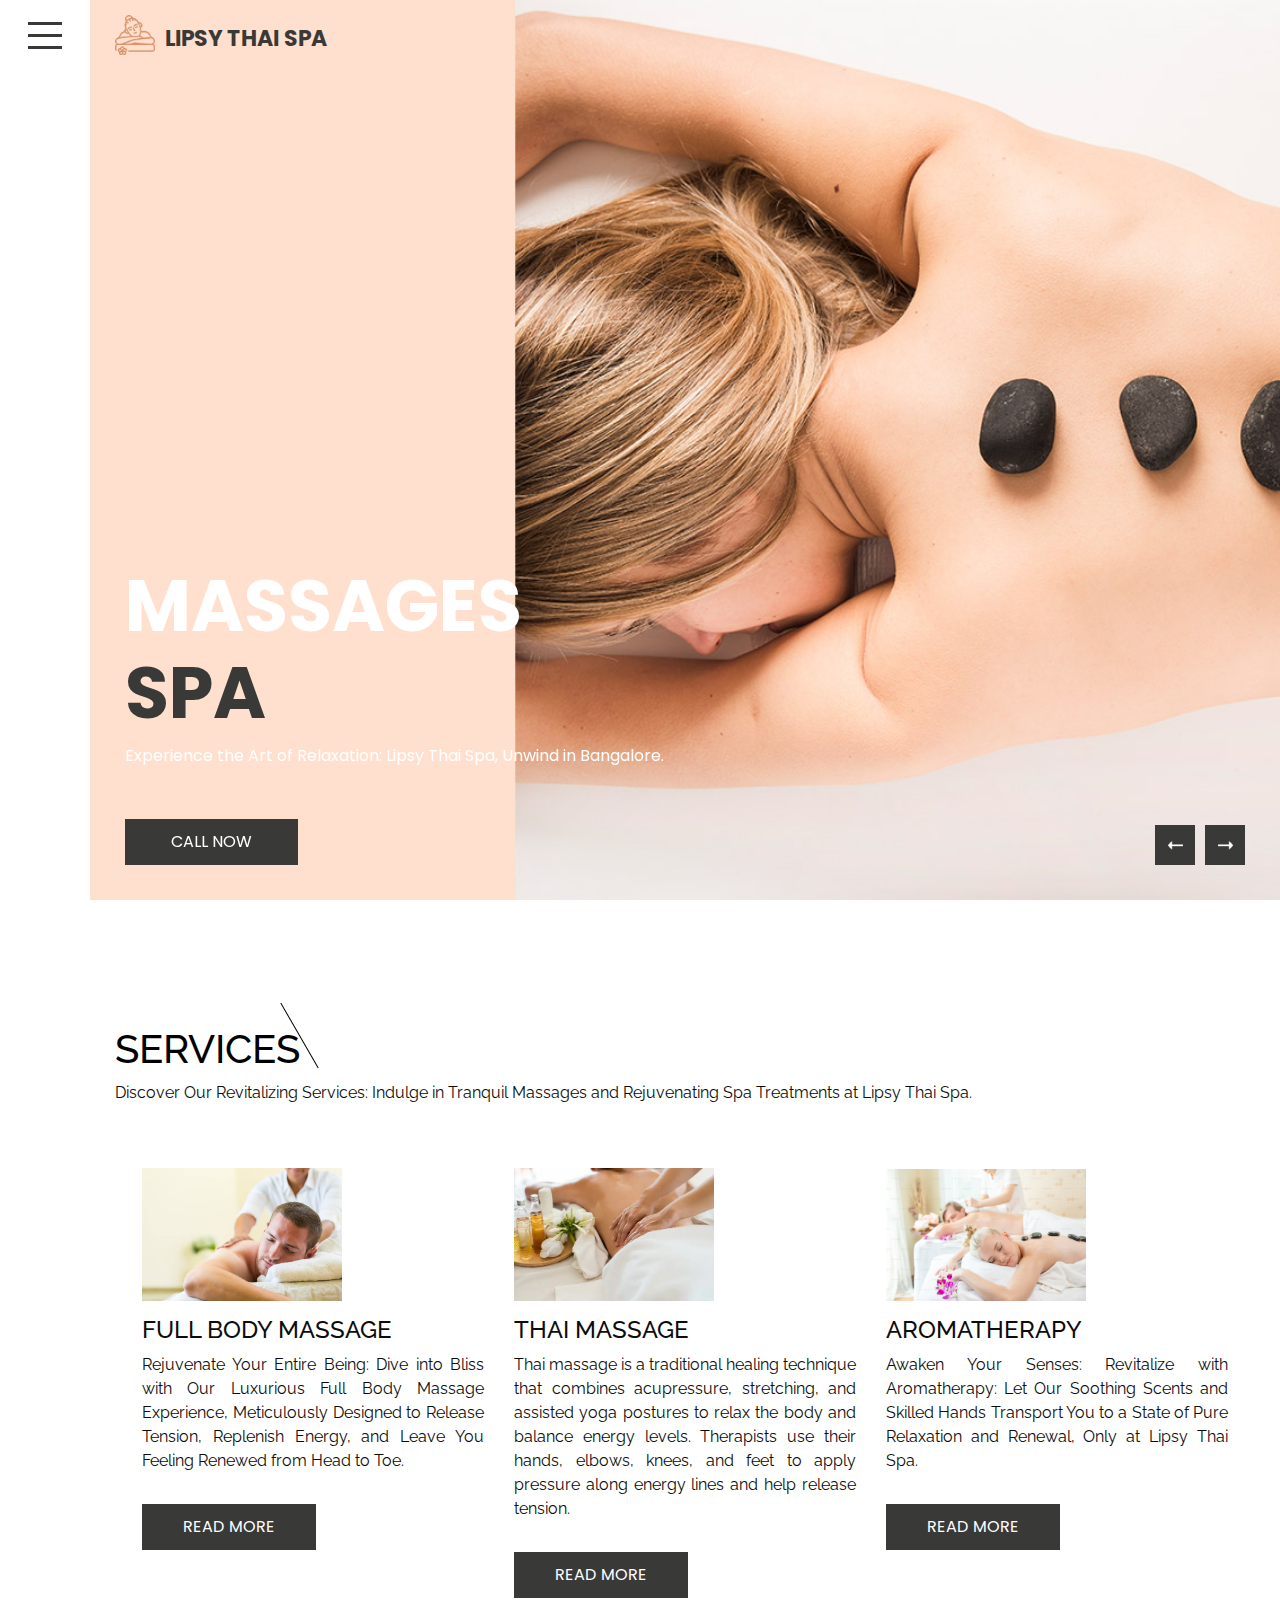
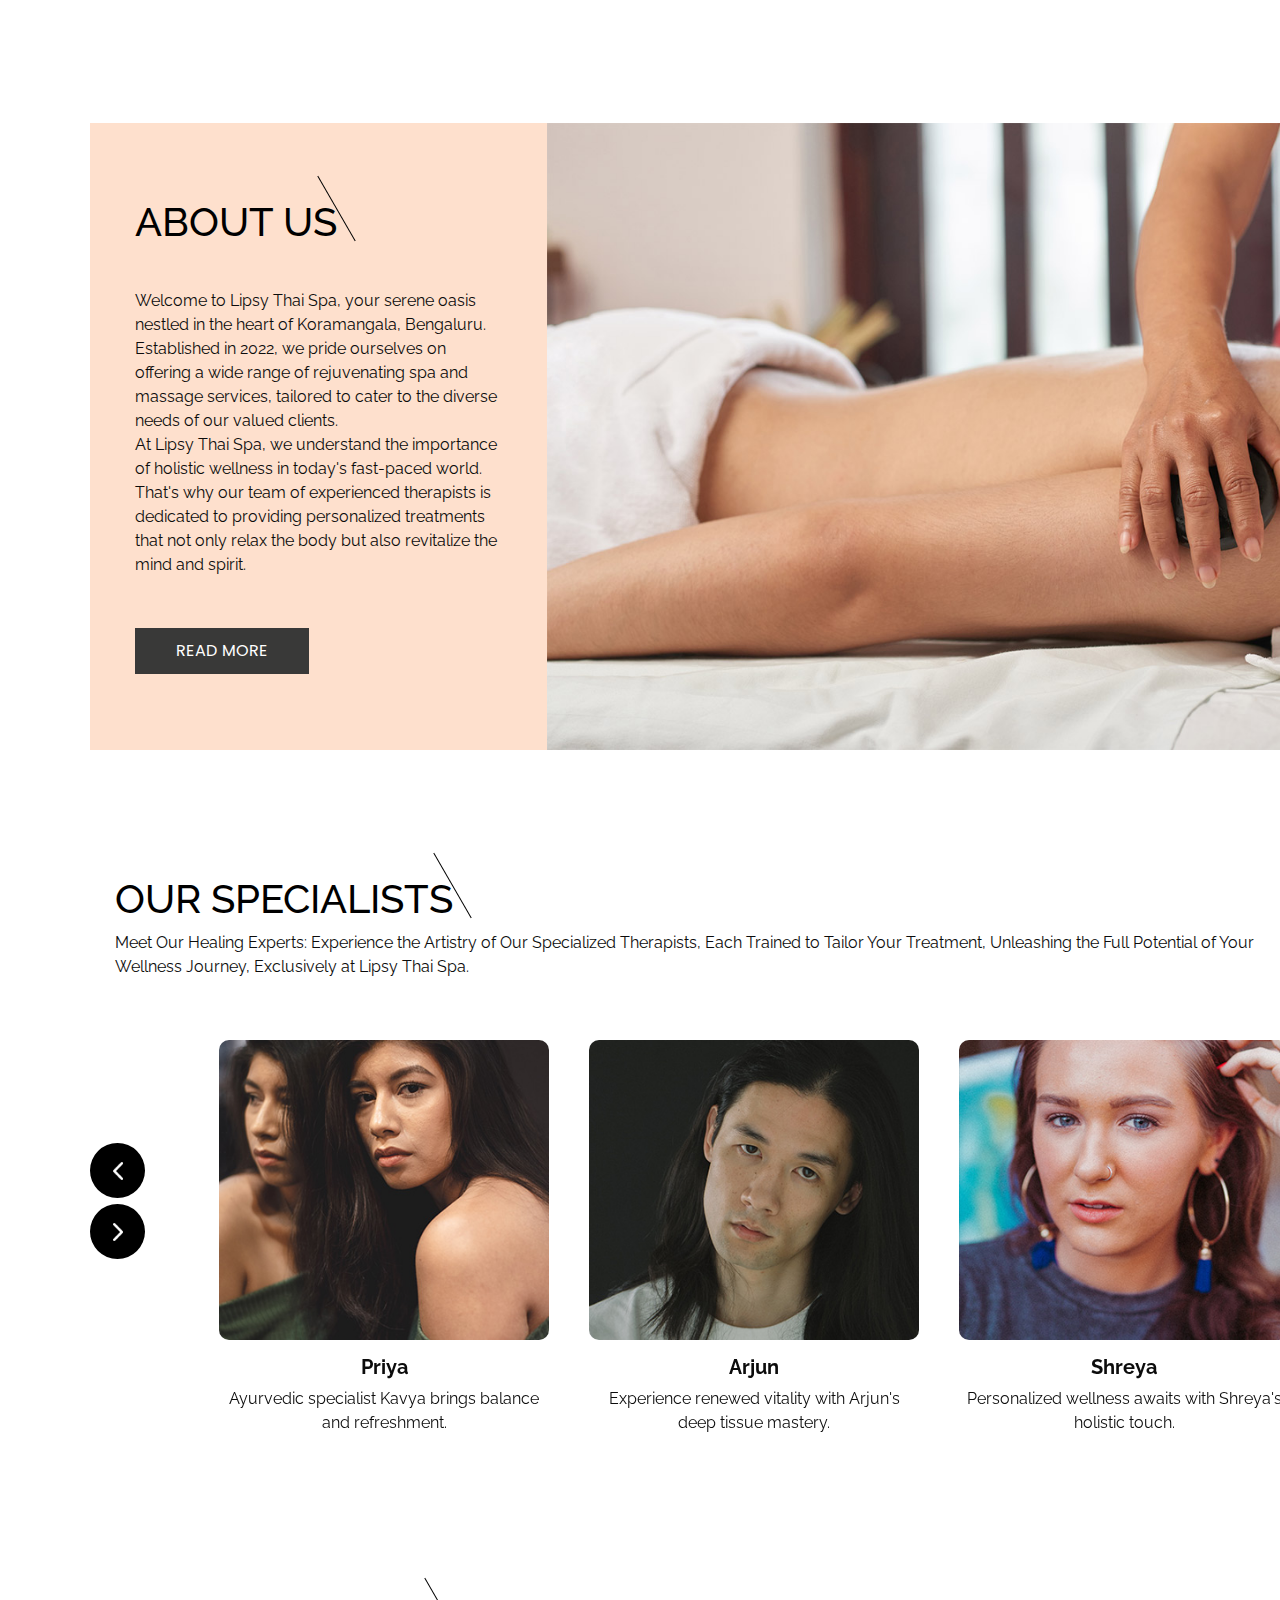
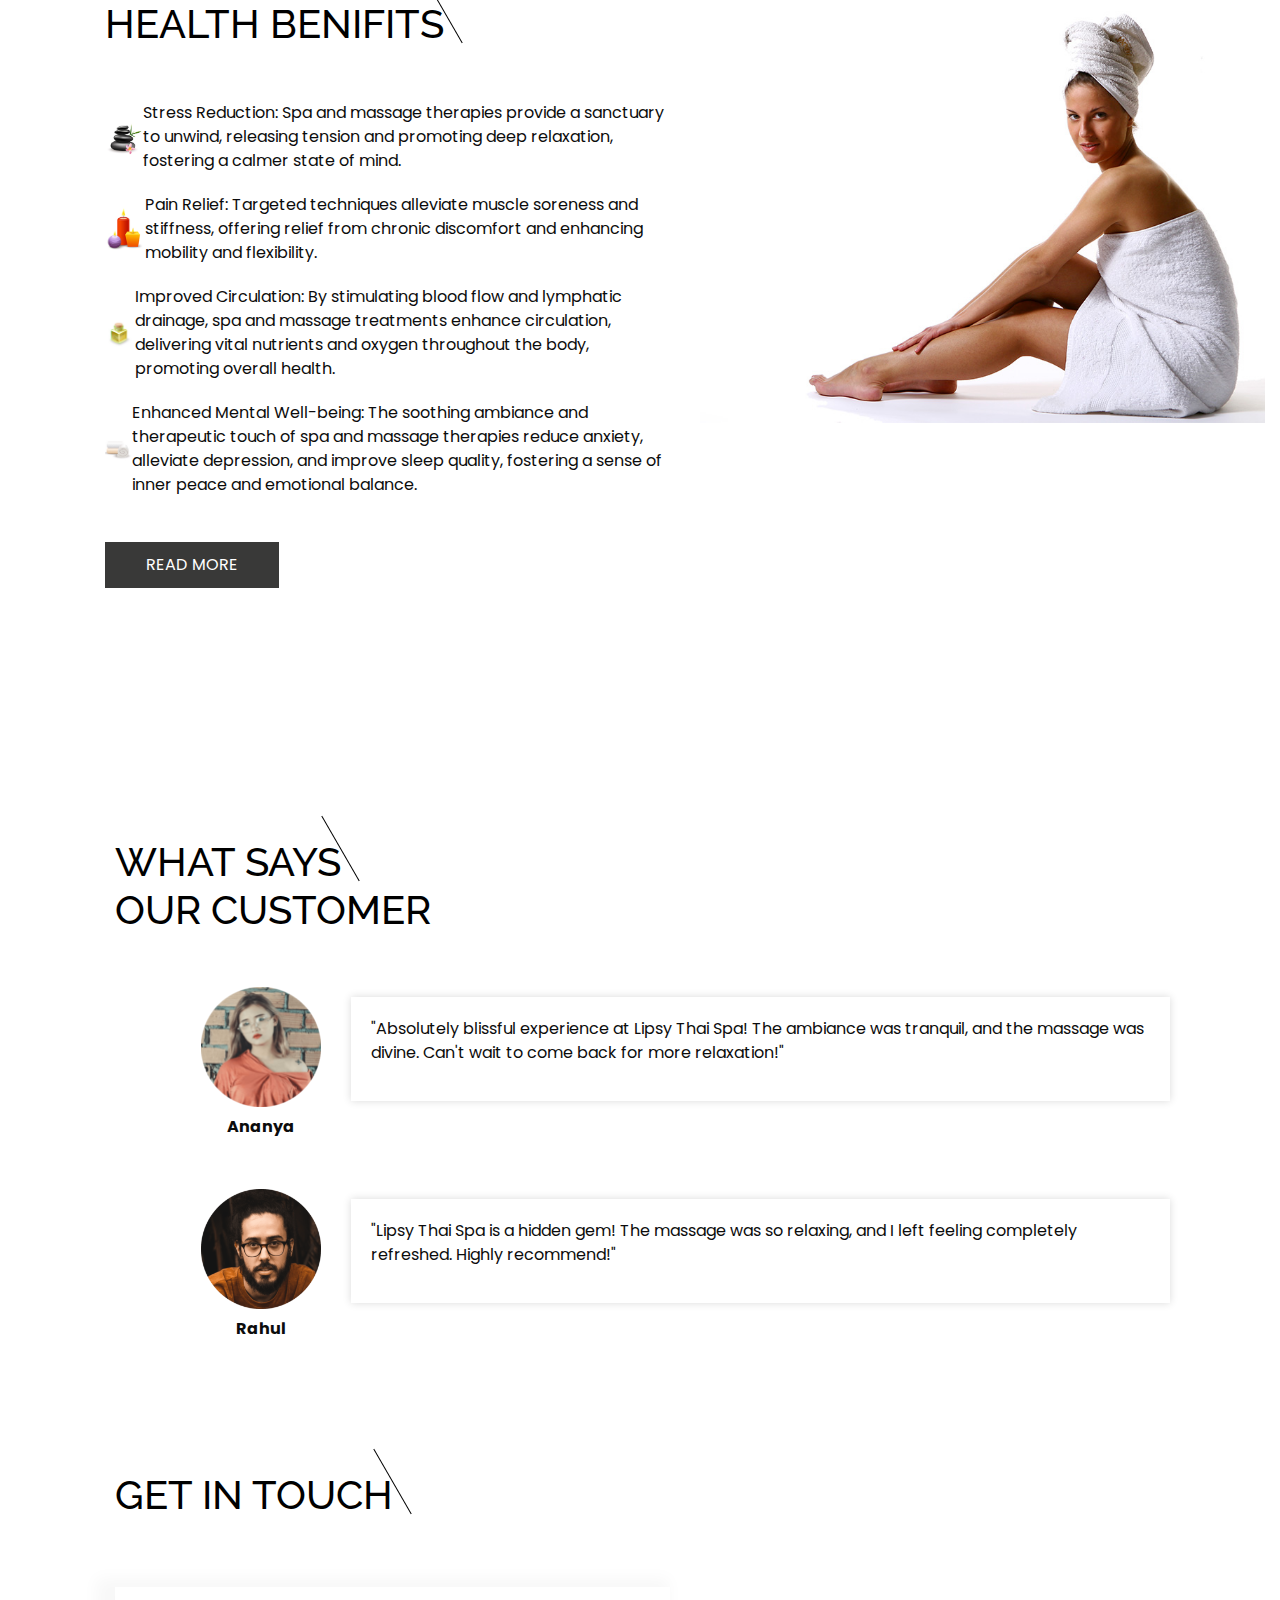
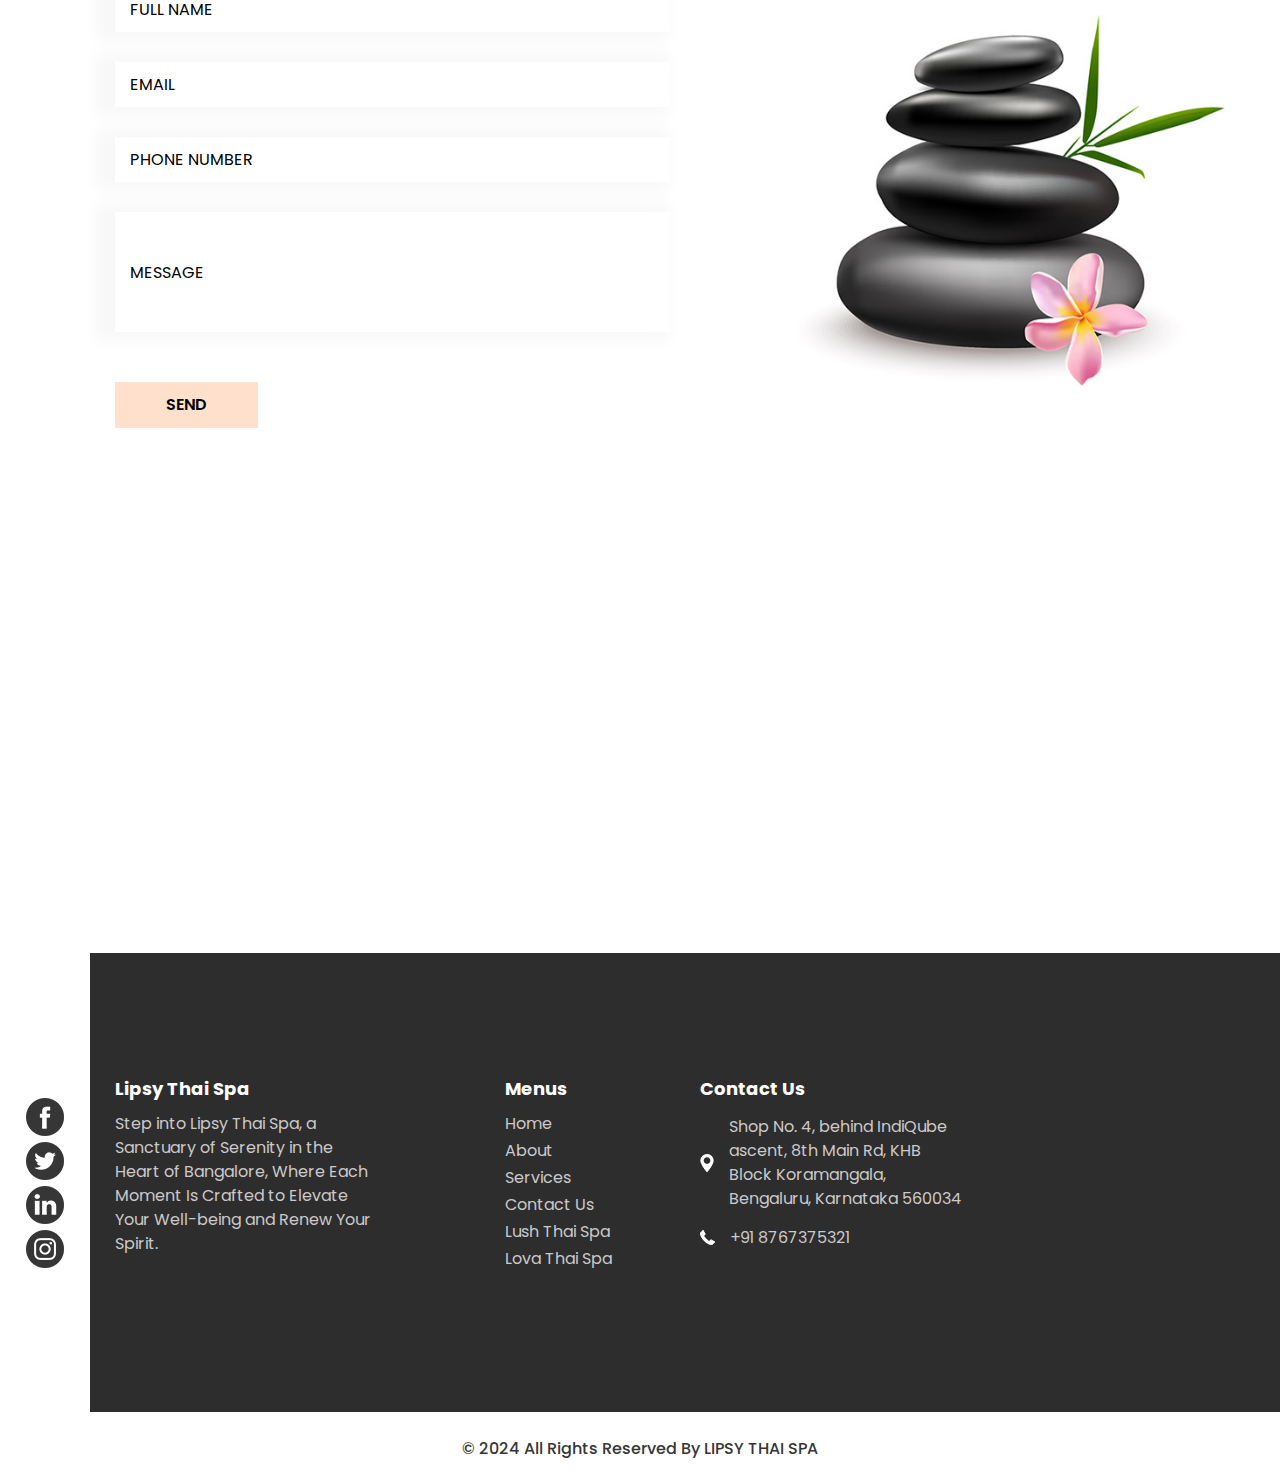
<file: index.html>
<!DOCTYPE html>
<html>

<head>
  <!-- Basic -->
  <meta charset="utf-8" />
  <meta http-equiv="X-UA-Compatible" content="IE=edge" />
  <!-- Mobile Metas -->
  <meta name="viewport" content="width=device-width, initial-scale=1, shrink-to-fit=no" />
  <!-- Site Metas -->
  <meta name="keywords" content="" />
  <meta name="description" content="" />
  <meta name="author" content="" />

  <title>Lipsy Thai Spa</title>
  <link rel="icon" type="image/x-icon" href="/images/favicon.png">
  <!-- slider stylesheet -->
  <link rel="stylesheet" type="text/css" href="https://cdnjs.cloudflare.com/ajax/libs/OwlCarousel2/2.3.4/assets/owl.carousel.min.css" />

  <!-- bootstrap core css -->
  <link rel="stylesheet" type="text/css" href="css/bootstrap.css" />

  <!-- fonts style -->
  <link href="https://fonts.googleapis.com/css?family=Poppins:400,600,700|Raleway:400,500,700&display=swap" rel="stylesheet">
  <!-- Custom styles for this template -->
  <link href="css/style.css" rel="stylesheet" />
  <!-- responsive style -->
  <link href="css/responsive.css" rel="stylesheet" />
</head>

<body>
  <div class="hero_area layout_padding-left">
    <div class="custom_nav-box">
      <div class="custom_menu-btn ">
        <button>
          <span class=" s-1">

          </span>
          <span class="s-2">

          </span>
          <span class="s-3">

          </span>
        </button>
      </div>
      <div class="custom_sidenav-container">
        <ul class="navbar-nav">
          <li class="nav-item active">
            <a class="nav-link" href="index.html">Home <span class="sr-only">(current)</span></a>
          </li>
          <li class="nav-item">
            <a class="nav-link" href="about.html"> About</a>
          </li>
          <li class="nav-item">
            <a class="nav-link" href="service.html"> services </a>
          </li>
          <li class="nav-item">
            <a class="nav-link" href="#mySpecialist">Specialists </a>
          </li>
          <li class="nav-item">
            <a class="nav-link" href="contact.html">Contact Us</a>
          </li>
        </ul>
      </div>

    </div>
    <div class="hero_container">

      <!-- header section strats -->
      <header class="header_section">
        <div class="container-fluid">
          <nav class="navbar navbar-expand-lg custom_nav-container">
            <a class="navbar-brand" href="index.html">
              <img src="images/logo.png" alt="" />
              <span>
                Lipsy Thai Spa
              </span>
            </a>
            <button class="navbar-toggler" type="button" data-toggle="collapse" data-target="#navbarSupportedContent" aria-controls="navbarSupportedContent" aria-expanded="false" aria-label="Toggle navigation">
              <span class="navbar-toggler-icon"></span>
            </button>

            <div class="collapse navbar-collapse" id="navbarSupportedContent">
              <div class="d-flex ml-auto flex-column flex-lg-row align-items-center">
                <ul class="navbar-nav  ">
                  <li class="nav-item active">
                    <a class="nav-link" href="index.html">Home <span class="sr-only">(current)</span></a>
                  </li>
                  <li class="nav-item">
                    <a class="nav-link" href="about.html"> About</a>
                  </li>
                  <li class="nav-item">
                    <a class="nav-link" href="service.html"> services </a>
                  </li>
                  <li class="nav-item">
                    <a class="nav-link" href="#mySpecialist">Specialists </a>
                  </li>
                  <li class="nav-item">
                    <a class="nav-link" href="contact.html">Contact Us</a>
                  </li>
                </ul>
              </div>
            </div>
          </nav>
        </div>
      </header>
      <!-- end header section -->
      <!-- slider section -->
      <section class=" slider_section ">
        <div id="carouselExampleControls" class="carousel slide" data-ride="carousel">
          <div class="carousel-inner">
            <div class="carousel-item active">
              <div class="detail-box">
                <h1>
                  Massages <br>
                  <span>
                    Spa
                  </span>
                </h1>
                <p>Experience the Art of Relaxation: Lipsy Thai Spa, Unwind in Bangalore.</p>
                <a href="tel:8767375321">
                  Call Now
                </a>
              </div>
            </div>
            <div class="carousel-item">
              <div class="detail-box">
                <h1>
                  Massages <br>
                  <span>
                    Spa
                  </span>
                </h1>
                <p>Discover Wellness, Discover Lipsy: Your Journey to Pure Relaxation Begins Here.</p>
                <a href="https://wa.me/918767375321">
                  WhatsApp Us
                </a>
              </div>
            </div>
          </div>
          <div class="carousel_btn-container">
            <a class="carousel-control-prev" href="#carouselExampleControls" role="button" data-slide="prev">
              <span class="sr-only">Previous</span>
            </a>
            <a class="carousel-control-next" href="#carouselExampleControls" role="button" data-slide="next">
              <span class="sr-only">Next</span>
            </a>
          </div>
        </div>
        <div class="img-box">
          <img src="images/slider-img.jpg" alt="">
        </div>
      </section>
      <!-- end slider section -->
    </div>
  </div>

  <!-- service section -->

  <section class="service_section layout_padding layout_padding-left">
    <div class="container">
      <div class="heading_container">
        <h2>
          Services
        </h2>
        <p>
          Discover Our Revitalizing Services: Indulge in Tranquil Massages and Rejuvenating Spa Treatments at Lipsy Thai Spa.
        </p>
      </div>
      <div class="service_container">
        <div class="box">
          <div class="img-box">
            <img src="imgservices/fullbodymassage.jpg" alt="Full Body Massage">
          </div>
          <div class="detail-box">
            <h4>
              Full Body Massage
            </h4>
            <p class="myPara">
              Rejuvenate Your Entire Being: Dive into Bliss with Our Luxurious Full Body Massage Experience, Meticulously Designed to Release Tension, Replenish Energy, and Leave You Feeling Renewed from Head to Toe.
            </p>
            <a href="service.html">
              Read More
            </a>
          </div>
        </div>
        <div class="box">
          <div class="img-box">
            <img src="imgservices/thaimassage.webp" alt="Thai Message">
          </div>
          <div class="detail-box">
            <h4>
              Thai Massage
            </h4>
            <p class="myPara">
              Thai massage is a traditional healing technique that combines acupressure, stretching, and assisted yoga postures to relax the body and balance energy levels. Therapists use their hands, elbows, knees, and feet to apply pressure along energy lines and help release tension.
            </p>
            <a href="service.html">
              Read More
            </a>
          </div>
        </div>
        <div class="box">
          <div class="img-box">
            <img src="imgservices/aromatherapymassage.png" alt="Aromatherapy">
          </div>
          <div class="detail-box">
            <h4>
              Aromatherapy
            </h4>
            <p class="myPara">
              Awaken Your Senses: Revitalize with Aromatherapy: Let Our Soothing Scents and Skilled Hands Transport You to a State of Pure Relaxation and Renewal, Only at Lipsy Thai Spa.
            </p>
            <a href="service.html">
              Read More
            </a>
          </div>
        </div>
      </div>
    </div>
  </section>

  <!-- end service section -->

  <!-- about section -->

  <section class="about_section  layout_padding-left">
    <div class="box">
      <div class="detail-box">
        <div class="heading_container">
          <h2>
            About Us
          </h2>
        </div>
        <p>
          Welcome to Lipsy Thai Spa, your serene oasis nestled in the heart of Koramangala, Bengaluru. Established in 2022, we pride ourselves on offering a wide range of rejuvenating spa and massage services, tailored to cater to the diverse needs of our valued clients.
          <br>
          At Lipsy Thai Spa, we understand the importance of holistic wellness in today's fast-paced world. That's why our team of experienced therapists is dedicated to providing personalized treatments that not only relax the body but also revitalize the mind and spirit.
        </p>
        <a href="about.html">
          Read More
        </a>
      </div>
      <div class="img-box">
        <img src="images/about-img.jpg" alt="About Lipsy Thai Spa">
      </div>
    </div>
  </section>

  <!-- end about section -->

  <!-- spl section -->

  <section id="mySpecialist" class="spl_section layout_padding layout_padding-left">
    <div class="container">
      <div class="heading_container">
        <h2>
          Our Specialists
        </h2>
        <p>
          Meet Our Healing Experts: Experience the Artistry of Our Specialized Therapists, Each Trained to Tailor Your Treatment, Unleashing the Full Potential of Your Wellness Journey, Exclusively at Lipsy Thai Spa.
        </p>
      </div>
    </div>
    <div class="spl_container">
      <div class="owl-carousel owl-theme">
        <div class="item">
          <div class="box">
            <div class="img-box">
              <img src="images/spl-1.jpg" alt="">
            </div>
            <div class="detail-box">
              <h5>
                Priya
              </h5>
              <p>
                Ayurvedic specialist Kavya brings balance and refreshment.
              </p>
            </div>
          </div>
        </div>
        <div class="item">
          <div class="box">
            <div class="img-box">
              <img src="images/spl-2.jpg" alt="">
            </div>
            <div class="detail-box">
              <h5>
                Arjun
              </h5>
              <p>
                Experience renewed vitality with Arjun's deep tissue mastery.
              </p>
            </div>
          </div>
        </div>
        <div class="item">
          <div class="box">
            <div class="img-box">
              <img src="images/spl-3.jpg" alt="">
            </div>
            <div class="detail-box">
              <h5>
                Shreya
              </h5>
              <p>
                Personalized wellness awaits with Shreya's holistic touch.
              </p>
            </div>
          </div>
        </div>
        <div class="item">
          <div class="box">
            <div class="img-box">
              <img src="images/spl-4.jpg" alt="">
            </div>
            <div class="detail-box">
              <h5>
                Kavya
              </h5>
              <p>
                South Indian massage expert Priya brings tranquility in every touch.
              </p>
            </div>
          </div>
        </div>
      </div>
    </div>
  </section>

  <!-- end spl section -->
  <!-- ////////////////////////////////////////////////////////////////////////////////////////////////// -->
  <!-- health section -->

  <section class="health_section layout_padding-left layout_padding-bottom">
    <div class="container-fluid">
      <div class="row">
        <div class="col-md-6">
          <div class="detail-container">
            <div class="heading_container">
              <h2>
                Health Benifits
              </h2>
            </div>
            <div class="detail-box">
              <div class="detail">
                <div class="detail_img-box">
                  <img src="images/h-1.jpg" alt="">
                </div>
                <div class="text">
                  <p>
                    Stress Reduction: Spa and massage therapies provide a sanctuary to unwind, releasing tension and promoting deep relaxation, fostering a calmer state of mind.
                  </p>
                </div>
              </div>
              <div class="detail">
                <div class="detail_img-box">
                  <img src="images/h-2.jpg" alt="">
                </div>
                <div class="text">
                  <p>
                    Pain Relief: Targeted techniques alleviate muscle soreness and stiffness, offering relief from chronic discomfort and enhancing mobility and flexibility.
                  </p>
                </div>
              </div>
              <div class="detail">
                <div class="detail_img-box">
                  <img src="images/h-3.jpg" alt="">
                </div>
                <div class="text">
                  <p>
                    Improved Circulation: By stimulating blood flow and lymphatic drainage, spa and massage treatments enhance circulation, delivering vital nutrients and oxygen throughout the body, promoting overall health.
                  </p>
                </div>
              </div>
              <div class="detail">
                <div class="detail_img-box">
                  <img src="images/h-4.jpg" alt="">
                </div>
                <div class="text">
                  <p>
                    Enhanced Mental Well-being: The soothing ambiance and therapeutic touch of spa and massage therapies reduce anxiety, alleviate depression, and improve sleep quality, fostering a sense of inner peace and emotional balance.
                  </p>
                </div>
              </div>
            </div>
            <a href="">
              Read More
            </a>
          </div>
        </div>
        <div class="col-md-6">
          <div class="img-box">
            <img src="images/health-img.jpg" alt="">
          </div>
        </div>
      </div>
    </div>
  </section>


  <!-- end health section -->


  <!-- client section -->

  <section class="client_section layout_padding layout_padding-left">
    <div class="container">
      <div class="heading_container">
        <h2>
          what Says <br>
          Our Customer
        </h2>
      </div>
      <div class="box">
        <div class="client_id">
          <div class="img-box">
            <img src="images/client1.png" alt="">
          </div>
          <div class="name">
            <h6>
              Ananya
            </h6>
          </div>
        </div>
        <div class="client_detail">
          <p>
            "Absolutely blissful experience at Lipsy Thai Spa! The ambiance was tranquil, and the massage was divine. Can't wait to come back for more relaxation!"
          </p>
        </div>
      </div>
      <div class="box">
        <div class="client_id">
          <div class="img-box">
            <img src="images/client2.png" alt="">
          </div>
          <div class="name">
            <h6>
              Rahul
            </h6>
          </div>
        </div>
        <div class="client_detail">
          <p>
            "Lipsy Thai Spa is a hidden gem! The massage was so relaxing, and I left feeling completely refreshed. Highly recommend!"
          </p>
        </div>
      </div>
    </div>
  </section>

  <!-- end client section -->


  <!-- contact section -->

  <section class="contact_section layout_padding-bottom layout_padding-left">
    <div class="container">
      <div class="heading_container">
        <h2>
          Get In touch
        </h2>
      </div>
      <div class="">
        <div class="row">
          <div class="col-md-6 ">
            <form action="https://api.web3forms.com/submit" method="POST">
              <div class="contact_form-container">
                <div>
                    <input type="hidden" name="access_key" value="58adefc4-3537-4065-b627-7e33bf8e6c60">
                    <input type="text" name="yourName" placeholder="Full Name" />
                    <input type="email" name="yourEmail" placeholder="Email " />
                    <input type="number" name="yourNumber" placeholder="Phone Number" />
                    <input type="text" name="yourMessage" placeholder="Message" class="message_input" />
                    <button type="submit">
                      Send
                    </button>
                </div>
              </div>
            </form>
          </div>
          <div class="col-md-6 col-lg-5 offset-lg-1">
            <div class="img-box">
              <img src="images/contact-img.jpg" alt="">
            </div>
          </div>
        </div>
      </div>
    </div>
  </section>

  <!-- end contact section -->

  <section class="map_section layout_padding-left">
    <!-- map section -->
    <div class="map_container">
      <div class="map-responsive">
        <iframe src="https://www.google.com/maps/embed?pb=!1m18!1m12!1m3!1d3888.5748826976587!2d77.6219700757227!3d12.93502231567794!2m3!1f0!2f0!3f0!3m2!1i1024!2i768!4f13.1!3m3!1m2!1s0x3bae15a493a7f8d7%3A0x5139067faf826d0d!2sLipsy%20Thai%20Spa!5e0!3m2!1sen!2sin!4v1710178926944!5m2!1sen!2sin" width="600" height="300" frameborder="0" style="border:0; width: 100%; height:100%" allowfullscreen></iframe>
      </div>
    </div>
    <!-- end map section -->
  </section>


  <!-- info section -->

  <section class="info_section  layout_padding-left">
    <div class="social_box">
      <a href="https://www.facebook.com/lipsythaispa/">
        <img src="images/facebook-logo-button.png" alt="">
      </a>
      <a href="https://twitter.com/lipsythaispa">
        <img src="images/twitter-logo-button.png" alt="">
      </a>
      <a href="">
        <img src="images/linkedin.png" alt="">
      </a>
      <a href="https://www.instagram.com/lipsythaispa/">
        <img src="images/instagram.png" alt="">
      </a>
    </div>
    <div class="info_container layout_padding">
      <div class="container">
        <div class="row">
          <div class="col-md-3">
            <h6>
              Lipsy Thai Spa
            </h6>
            <p>
              Step into Lipsy Thai Spa, a Sanctuary of Serenity in the Heart of Bangalore, Where Each Moment Is Crafted to Elevate Your Well-being and Renew Your Spirit.
            </p>
          </div>
          <div class="col-md-2 offset-lg-1">
            <h6>
              Menus
            </h6>
            <ul>
              <li class=" active">
                <a class="" href="index.html">Home <span class="sr-only">(current)</span></a>
              </li>
              <li class="">
                <a class="" href="about.html">About </a>
              </li>
              <li class="">
                <a class="" href="service.html">Services </a>
              </li>
              <li class="">
                <a class="" href="contact.html">Contact Us</a>
              </li>
              <li class="">
                <a class="" href="lushthaispa.html">Lush Thai Spa</a>
              </li>
               <li class="">
                <a class="" href="lovathaispa.html">Lova Thai Spa</a>
              </li>
            </ul>
          </div>
          <div class="col-md-4 col-lg-3">
            <h6>
              Contact Us
            </h6>
            <div class="info_link-box">
              <a href="https://maps.app.goo.gl/x8Q4hix7tZdRwNMP8">
                <img src="images/location.png" alt="">
                <span> Shop No. 4, behind IndiQube ascent, 8th Main Rd, KHB Block Koramangala, Bengaluru, Karnataka 560034</span>
              </a>
              <a href="tel:8767375321">
                <img src="images/call.png" alt="">
                <span>+91 8767375321</span>
              </a>
            </div>
          </div>
        </div>
      </div>
    </div>
  </section>

  <!-- end info section -->

  <!-- footer section -->
  <footer class="container-fluid footer_section ">
    <div class="social_container">
      <div class="social_box">
        <a href="https://www.facebook.com/lipsythaispa/">
          <img src="images/facebook-logo-button.png" alt="">
        </a>
        <a href="https://twitter.com/lipsythaispa">
          <img src="images/twitter-logo-button.png" alt="">
        </a>
        <a href="">
          <img src="images/linkedin.png" alt="">
        </a>
        <a href="https://www.instagram.com/lipsythaispa/">
          <img src="images/instagram.png" alt="">
        </a>
      </div>
    </div>
    <div class="container">
      <p>
        &copy; 2024 All Rights Reserved By
        <a href="https://lipsythaispa.in/">Lipsy Thai Spa</a>
      </p>
    </div>
  </footer>
  <!-- footer section -->


  <script src="js/jquery-3.4.1.min.js"></script>
  <script src="js/bootstrap.js"></script>
  <script src="https://cdnjs.cloudflare.com/ajax/libs/OwlCarousel2/2.3.4/owl.carousel.min.js">
  </script>

  <script>
    var nav = $(".custom_sidenav-container ");
    var btn = $(".custom_menu-btn");
    btn.click
    btn.click(function (e) {
      e.preventDefault();
      nav.toggleClass("lg_nav-toggle");
      document.querySelector(".custom_menu-btn").classList.toggle("menu_btn-style")
    });
  </script>

  <script>
    $(".owl-carousel").owlCarousel({
      autoplay: true,
      loop: true,
      margin: 20,
      autoHeight: true,
      nav: true,
      autoWidth: true,
      items: 3
    });
  </script>
</body>
</body>

</html>
</file>
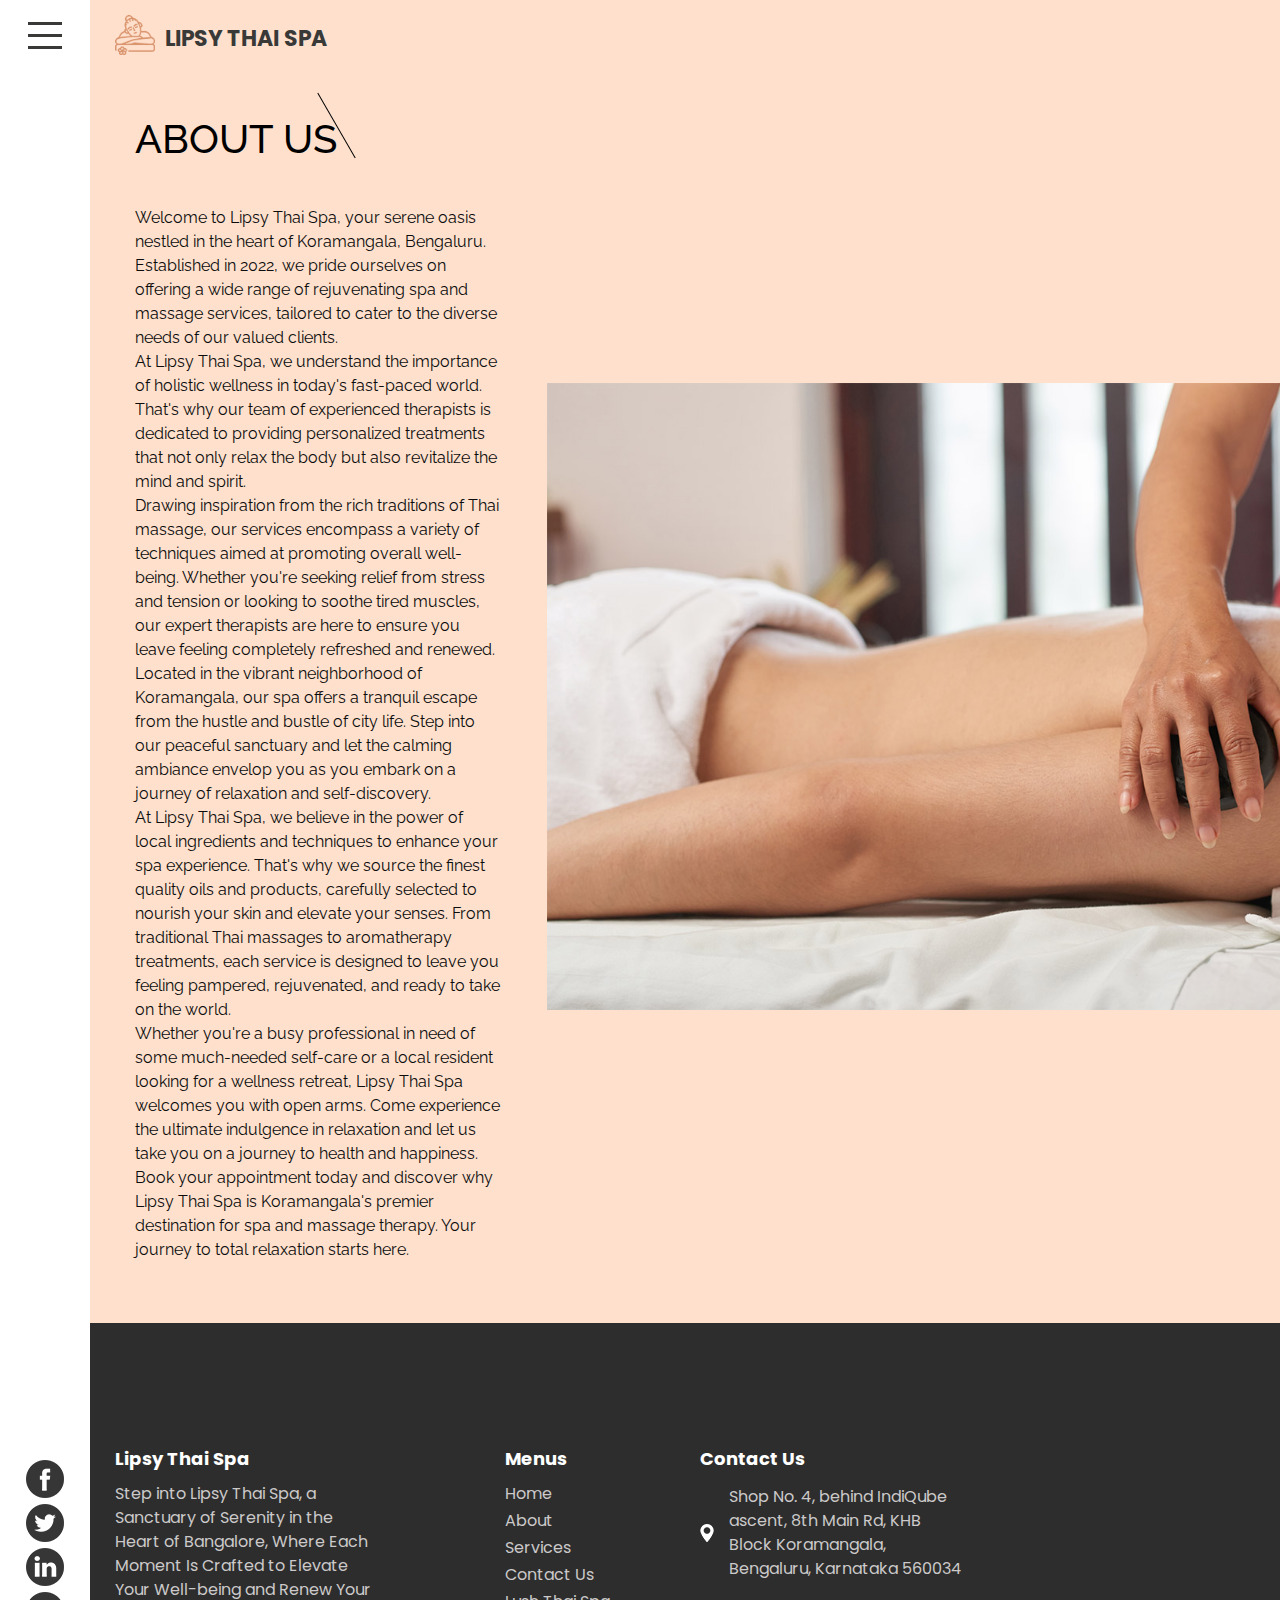
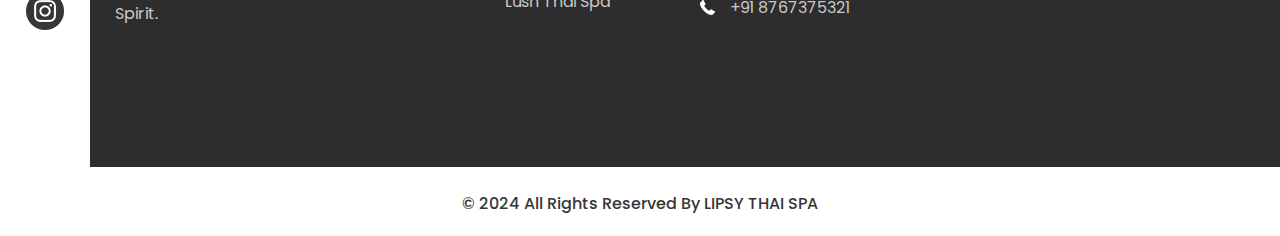
<file: about.html>
<!DOCTYPE html>
<html>

<head>
  <!-- Basic -->
  <meta charset="utf-8" />
  <meta http-equiv="X-UA-Compatible" content="IE=edge" />
  <!-- Mobile Metas -->
  <meta name="viewport" content="width=device-width, initial-scale=1, shrink-to-fit=no" />
  <!-- Site Metas -->
  <meta name="keywords" content="" />
  <meta name="description" content="" />
  <meta name="author" content="" />

  <title>Lipsy Thai Spa - About Us</title>
  <link rel="icon" type="image/x-icon" href="/images/favicon.png">

  <!-- slider stylesheet -->
  <link rel="stylesheet" type="text/css" href="https://cdnjs.cloudflare.com/ajax/libs/OwlCarousel2/2.3.4/assets/owl.carousel.min.css" />

  <!-- bootstrap core css -->
  <link rel="stylesheet" type="text/css" href="css/bootstrap.css" />

  <!-- fonts style -->
  <link href="https://fonts.googleapis.com/css?family=Poppins:400,600,700|Raleway:400,500,700&display=swap" rel="stylesheet">
  <!-- Custom styles for this template -->
  <link href="css/style.css" rel="stylesheet" />
  <!-- responsive style -->
  <link href="css/responsive.css" rel="stylesheet" />
</head>

<body class="sub_page">
  <div class="hero_area layout_padding-left">
    <div class="custom_nav-box">
      <div class="custom_menu-btn ">
        <button>
          <span class=" s-1">

          </span>
          <span class="s-2">

          </span>
          <span class="s-3">

          </span>
        </button>
      </div>
      <div class="custom_sidenav-container">
        <ul class="navbar-nav">
          <li class="nav-item active">
            <a class="nav-link" href="index.html">Home <span class="sr-only">(current)</span></a>
          </li>
          <li class="nav-item">
            <a class="nav-link" href="about.html"> About</a>
          </li>
          <li class="nav-item">
            <a class="nav-link" href="service.html"> services </a>
          </li>
          <li class="nav-item">
            <a class="nav-link" href="contact.html">Contact Us</a>
          </li>
        </ul>
      </div>

    </div>
    <div class="hero_container">

      <!-- header section strats -->
      <header class="header_section">
        <div class="container-fluid">
          <nav class="navbar navbar-expand-lg custom_nav-container">
            <a class="navbar-brand" href="index.html">
              <img src="images/logo.png" alt="" />
              <span>
                Lipsy Thai Spa
              </span>
            </a>
            <button class="navbar-toggler" type="button" data-toggle="collapse" data-target="#navbarSupportedContent" aria-controls="navbarSupportedContent" aria-expanded="false" aria-label="Toggle navigation">
              <span class="navbar-toggler-icon"></span>
            </button>

            <div class="collapse navbar-collapse" id="navbarSupportedContent">
              <div class="d-flex ml-auto flex-column flex-lg-row align-items-center">
                <ul class="navbar-nav  ">
                  <li class="nav-item active">
                    <a class="nav-link" href="index.html">Home <span class="sr-only">(current)</span></a>
                  </li>
                  <li class="nav-item">
                    <a class="nav-link" href="about.html"> About</a>
                  </li>
                  <li class="nav-item">
                    <a class="nav-link" href="service.html"> services </a>
                  </li>
                  <li class="nav-item">
                    <a class="nav-link" href="contact.html">Contact Us</a>
                  </li>
                </ul>
              </div>
            </div>
          </nav>
        </div>
      </header>
      <!-- end header section -->
    </div>
  </div>


  <!-- about section -->

  <section class="about_section  layout_padding-left">
    <div class="box">
      <div class="detail-box">
        <div class="heading_container">
          <h2>
            About Us
          </h2>
        </div>
        <p>
          Welcome to Lipsy Thai Spa, your serene oasis nestled in the heart of Koramangala, Bengaluru. Established in 2022, we pride ourselves on offering a wide range of rejuvenating spa and massage services, tailored to cater to the diverse needs of our valued clients.
          <br>
          At Lipsy Thai Spa, we understand the importance of holistic wellness in today's fast-paced world. That's why our team of experienced therapists is dedicated to providing personalized treatments that not only relax the body but also revitalize the mind and spirit.
          <br>
          Drawing inspiration from the rich traditions of Thai massage, our services encompass a variety of techniques aimed at promoting overall well-being. Whether you're seeking relief from stress and tension or looking to soothe tired muscles, our expert therapists are here to ensure you leave feeling completely refreshed and renewed.
          <br>
          Located in the vibrant neighborhood of Koramangala, our spa offers a tranquil escape from the hustle and bustle of city life. Step into our peaceful sanctuary and let the calming ambiance envelop you as you embark on a journey of relaxation and self-discovery.
          <br>
          At Lipsy Thai Spa, we believe in the power of local ingredients and techniques to enhance your spa experience. That's why we source the finest quality oils and products, carefully selected to nourish your skin and elevate your senses. From traditional Thai massages to aromatherapy treatments, each service is designed to leave you feeling pampered, rejuvenated, and ready to take on the world.
          <br>
          Whether you're a busy professional in need of some much-needed self-care or a local resident looking for a wellness retreat, Lipsy Thai Spa welcomes you with open arms. Come experience the ultimate indulgence in relaxation and let us take you on a journey to health and happiness.
          <br>
          Book your appointment today and discover why Lipsy Thai Spa is Koramangala's premier destination for spa and massage therapy. Your journey to total relaxation starts here.


        </p>
      </div>
      <div class="img-box">
        <img src="images/about-img.jpg" alt="">
      </div>
    </div>
  </section>

  <!-- end about section -->


  <!-- info section -->

  <section class="info_section  layout_padding-left">
    <div class="social_box">
      <a href="https://www.facebook.com/lipsythaispa/">
        <img src="images/facebook-logo-button.png" alt="">
      </a>
      <a href="https://twitter.com/lipsythaispa">
        <img src="images/twitter-logo-button.png" alt="">
      </a>
      <a href="">
        <img src="images/linkedin.png" alt="">
      </a>
      <a href="https://www.instagram.com/lipsythaispa/">
        <img src="images/instagram.png" alt="">
      </a>
    </div>
    <div class="info_container layout_padding">
      <div class="container">
        <div class="row">
          <div class="col-md-3">
            <h6>
              Lipsy Thai Spa
            </h6>
            <p>
              Step into Lipsy Thai Spa, a Sanctuary of Serenity in the Heart of Bangalore, Where Each Moment Is Crafted to Elevate Your Well-being and Renew Your Spirit.
            </p>
          </div>
          <div class="col-md-2 offset-lg-1">
            <h6>
              Menus
            </h6>
            <ul>
              <li class=" active">
                <a class="" href="index.html">Home <span class="sr-only">(current)</span></a>
              </li>
              <li class="">
                <a class="" href="about.html">About </a>
              </li>
              <li class="">
                <a class="" href="service.html">Services </a>
              </li>
              <li class="">
                <a class="" href="contact.html">Contact Us</a>
              </li>
              <li class="">
                <a class="" href="lushthaispa.html">Lush Thai Spa</a>
              </li>
            </ul>
          </div>
          <div class="col-md-4 col-lg-3">
            <h6>
              Contact Us
            </h6>
            <div class="info_link-box">
              <a href="https://maps.app.goo.gl/x8Q4hix7tZdRwNMP8">
                <img src="images/location.png" alt="">
                <span> Shop No. 4, behind IndiQube ascent, 8th Main Rd, KHB Block Koramangala, Bengaluru, Karnataka 560034</span>
              </a>
              <a href="">
                <img src="images/call.png" alt="">
                <span>+91 8767375321</span>
              </a>
            </div>
          </div>
        </div>
      </div>
    </div>
  </section>

  <!-- end info section -->

  <!-- footer section -->
  <footer class="container-fluid footer_section ">
    <div class="social_container">
      <div class="social_box">
        <a href="https://www.facebook.com/lipsythaispa/">
          <img src="images/facebook-logo-button.png" alt="">
        </a>
        <a href="https://twitter.com/lipsythaispa">
          <img src="images/twitter-logo-button.png" alt="">
        </a>
        <a href="">
          <img src="images/linkedin.png" alt="">
        </a>
        <a href="https://www.instagram.com/lipsythaispa/">
          <img src="images/instagram.png" alt="">
        </a>
      </div>
    </div>
    <div class="container">
      <p>
        &copy; 2024 All Rights Reserved By
        <a href="https://lipsythaispa.in/">Lipsy Thai Spa</a>
      </p>
    </div>
  </footer>
  <!-- footer section -->


  <script src="js/jquery-3.4.1.min.js"></script>
  <script src="js/bootstrap.js"></script>
  <script src="https://cdnjs.cloudflare.com/ajax/libs/OwlCarousel2/2.3.4/owl.carousel.min.js">
  </script>

  <script>
    var nav = $(".custom_sidenav-container ");
    var btn = $(".custom_menu-btn");
    btn.click
    btn.click(function (e) {
      e.preventDefault();
      nav.toggleClass("lg_nav-toggle");
      document.querySelector(".custom_menu-btn").classList.toggle("menu_btn-style")
    });
  </script>
  <script>
    $(".owl-carousel").owlCarousel({
      autoplay: true,
      loop: true,
      margin: 20,
      autoHeight: true,
      nav: true,
      autoWidth: true,
      items: 3
    });
  </script>
</body>
</body>

</html>
</file>
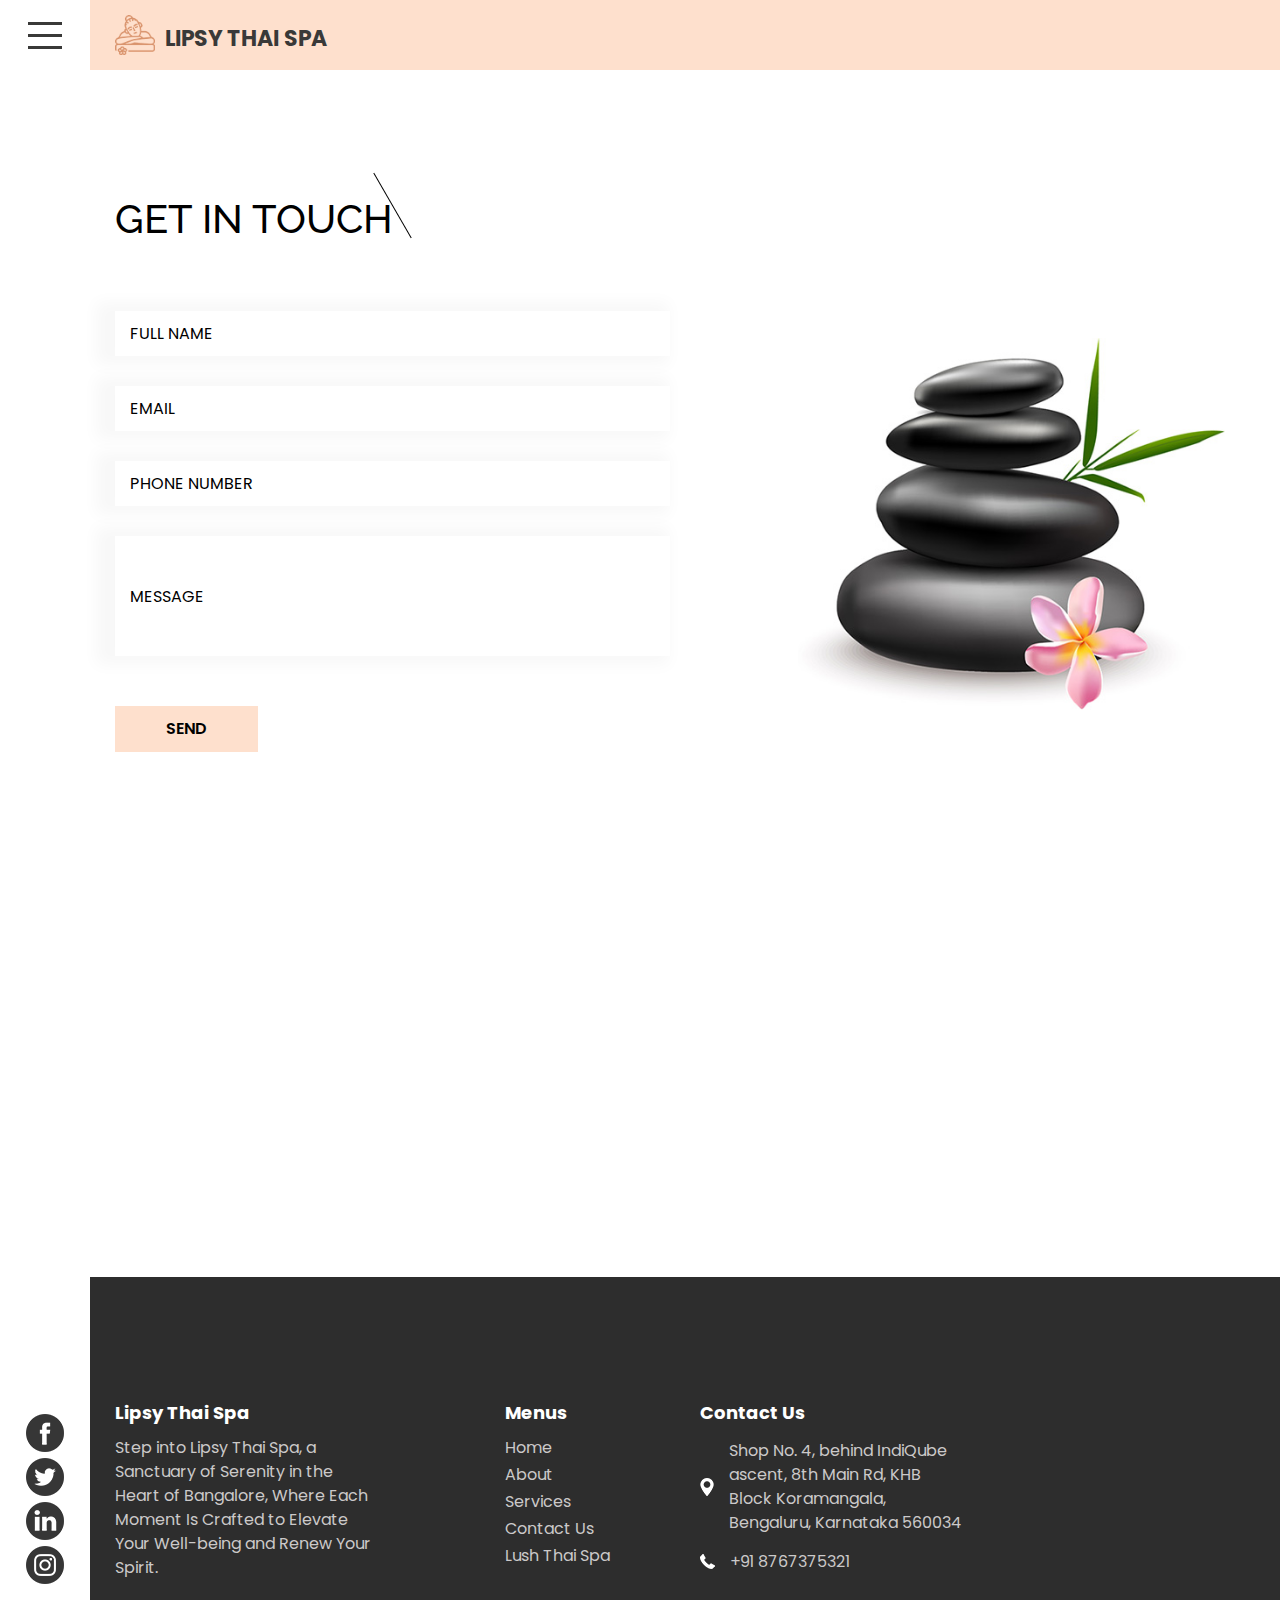
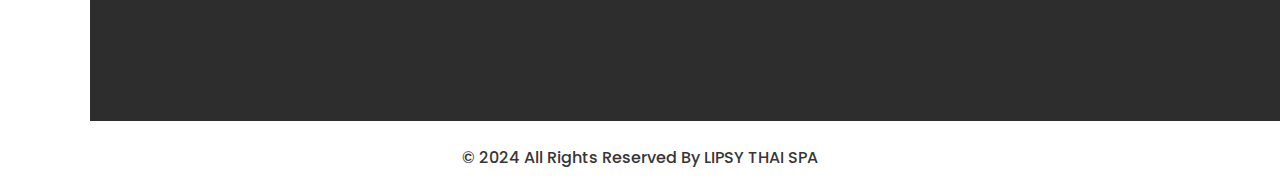
<file: contact.html>
<!DOCTYPE html>
<html>

<head>
  <!-- Basic -->
  <meta charset="utf-8" />
  <meta http-equiv="X-UA-Compatible" content="IE=edge" />
  <!-- Mobile Metas -->
  <meta name="viewport" content="width=device-width, initial-scale=1, shrink-to-fit=no" />
  <!-- Site Metas -->
  <meta name="keywords" content="" />
  <meta name="description" content="" />
  <meta name="author" content="" />

  <title>Lipsy Thai Spa - Contact Us</title>
  <link rel="icon" type="image/x-icon" href="/images/favicon.png">
  <!-- slider stylesheet -->
  <link rel="stylesheet" type="text/css" href="https://cdnjs.cloudflare.com/ajax/libs/OwlCarousel2/2.3.4/assets/owl.carousel.min.css" />

  <!-- bootstrap core css -->
  <link rel="stylesheet" type="text/css" href="css/bootstrap.css" />

  <!-- fonts style -->
  <link href="https://fonts.googleapis.com/css?family=Poppins:400,600,700|Raleway:400,500,700&display=swap" rel="stylesheet">
  <!-- Custom styles for this template -->
  <link href="css/style.css" rel="stylesheet" />
  <!-- responsive style -->
  <link href="css/responsive.css" rel="stylesheet" />
</head>

<body class="sub_page">
  <div class="hero_area layout_padding-left">
    <div class="custom_nav-box">
      <div class="custom_menu-btn ">
        <button>
          <span class=" s-1">

          </span>
          <span class="s-2">

          </span>
          <span class="s-3">

          </span>
        </button>
      </div>
      <div class="custom_sidenav-container">
        <ul class="navbar-nav">
          <li class="nav-item active">
            <a class="nav-link" href="index.html">Home <span class="sr-only">(current)</span></a>
          </li>
          <li class="nav-item">
            <a class="nav-link" href="about.html"> About</a>
          </li>
          <li class="nav-item">
            <a class="nav-link" href="service.html"> services </a>
          </li>
          <li class="nav-item">
            <a class="nav-link" href="contact.html">Contact Us</a>
          </li>
        </ul>
      </div>

    </div>
    <div class="hero_container">

      <!-- header section strats -->
      <header class="header_section">
        <div class="container-fluid">
          <nav class="navbar navbar-expand-lg custom_nav-container">
            <a class="navbar-brand" href="index.html">
              <img src="images/logo.png" alt="" />
              <span>
                Lipsy Thai Spa
              </span>
            </a>
            <button class="navbar-toggler" type="button" data-toggle="collapse" data-target="#navbarSupportedContent" aria-controls="navbarSupportedContent" aria-expanded="false" aria-label="Toggle navigation">
              <span class="navbar-toggler-icon"></span>
            </button>

            <div class="collapse navbar-collapse" id="navbarSupportedContent">
              <div class="d-flex ml-auto flex-column flex-lg-row align-items-center">
                <ul class="navbar-nav  ">
                  <li class="nav-item active">
                    <a class="nav-link" href="index.html">Home <span class="sr-only">(current)</span></a>
                  </li>
                  <li class="nav-item">
                    <a class="nav-link" href="about.html"> About</a>
                  </li>
                  <li class="nav-item">
                    <a class="nav-link" href="service.html"> services </a>
                  </li>
                  <li class="nav-item">
                    <a class="nav-link" href="contact.html">Contact Us</a>
                  </li>
                </ul>
              </div>
            </div>
          </nav>
        </div>
      </header>
      <!-- end header section -->
    </div>
  </div>


  <!-- contact section -->

  <section class="contact_section layout_padding layout_padding-left">
    <div class="container">
      <div class="heading_container">
        <h2>
          Get In touch
        </h2>
      </div>
      <div class="">
        <div class="row">
          <div class="col-md-6 ">
            <form action="https://api.web3forms.com/submit" method="POST">
              <div class="contact_form-container">
                <div>
                    <input type="hidden" name="access_key" value="58adefc4-3537-4065-b627-7e33bf8e6c60">
                    <input type="text" name="yourName" placeholder="Full Name" />
                    <input type="email" name="yourEmail" placeholder="Email " />
                    <input type="text" name="yourNumber" placeholder="Phone Number" />
                    <input type="text" name="yourMassage" placeholder="Message" class="message_input" />
                    <button type="submit">
                      Send
                    </button>
                </div>
              </div>
            </form>
          </div>
          <div class="col-md-6 col-lg-5 offset-lg-1">
            <div class="img-box">
              <img src="images/contact-img.jpg" alt="">
            </div>
          </div>
        </div>
      </div>
    </div>
  </section>

  <!-- end contact section -->

  <section class="map_section layout_padding-left">
    <!-- map section -->
    <div class="map_container">
      <div class="map-responsive">
        <iframe src="https://www.google.com/maps/embed?pb=!1m18!1m12!1m3!1d3888.5748826976587!2d77.6219700757227!3d12.93502231567794!2m3!1f0!2f0!3f0!3m2!1i1024!2i768!4f13.1!3m3!1m2!1s0x3bae15a493a7f8d7%3A0x5139067faf826d0d!2sLipsy%20Thai%20Spa!5e0!3m2!1sen!2sin!4v1710178926944!5m2!1sen!2sin" width="600" height="300" frameborder="0" style="border:0; width: 100%; height:100%" allowfullscreen></iframe>
      </div>
    </div>
    <!-- end map section -->
  </section>


  <!-- info section -->

  <section class="info_section  layout_padding-left">
    <div class="social_box">
      <a href="https://www.facebook.com/lipsythaispa/">
        <img src="images/facebook-logo-button.png" alt="">
      </a>
      <a href="https://twitter.com/lipsythaispa">
        <img src="images/twitter-logo-button.png" alt="">
      </a>
      <a href="">
        <img src="images/linkedin.png" alt="">
      </a>
      <a href="https://www.instagram.com/lipsythaispa/">
        <img src="images/instagram.png" alt="">
      </a>
    </div>
    <div class="info_container layout_padding">
      <div class="container">
        <div class="row">
          <div class="col-md-3">
            <h6>
              Lipsy Thai Spa
            </h6>
            <p>
              Step into Lipsy Thai Spa, a Sanctuary of Serenity in the Heart of Bangalore, Where Each Moment Is Crafted to Elevate Your Well-being and Renew Your Spirit.
            </p>
          </div>
          <div class="col-md-2 offset-lg-1">
            <h6>
              Menus
            </h6>
            <ul>
              <li class=" active">
                <a class="" href="index.html">Home <span class="sr-only">(current)</span></a>
              </li>
              <li class="">
                <a class="" href="about.html">About </a>
              </li>
              <li class="">
                <a class="" href="service.html">Services </a>
              </li>
              <li class="">
                <a class="" href="contact.html">Contact Us</a>
              </li>
              <li class="">
                <a class="" href="lushthaispa.html">Lush Thai Spa</a>
              </li>
            </ul>
          </div>
          <div class="col-md-4 col-lg-3">
            <h6>
              Contact Us
            </h6>
            <div class="info_link-box">
              <a href="https://maps.app.goo.gl/x8Q4hix7tZdRwNMP8">
                <img src="images/location.png" alt="">
                <span> Shop No. 4, behind IndiQube ascent, 8th Main Rd, KHB Block Koramangala, Bengaluru, Karnataka 560034</span>
              </a>
              <a href="">
                <img src="images/call.png" alt="">
                <span>+91 8767375321</span>
              </a>
            </div>
          </div>
        </div>
      </div>
    </div>
  </section>

  <!-- end info section -->

  <!-- footer section -->
  <footer class="container-fluid footer_section ">
    <div class="social_container">
      <div class="social_box">
        <a href="https://www.facebook.com/lipsythaispa/">
          <img src="images/facebook-logo-button.png" alt="">
        </a>
        <a href="https://twitter.com/lipsythaispa">
          <img src="images/twitter-logo-button.png" alt="">
        </a>
        <a href="">
          <img src="images/linkedin.png" alt="">
        </a>
        <a href="https://www.instagram.com/lipsythaispa/">
          <img src="images/instagram.png" alt="">
        </a>
      </div>
    </div>
    <div class="container">
      <p>
        &copy; 2024 All Rights Reserved By
        <a href="https://lipsythaispa.in/">Lipsy Thai Spa</a>
      </p>
    </div>
  </footer>
  <!-- footer section -->


  <script src="js/jquery-3.4.1.min.js"></script>
  <script src="js/bootstrap.js"></script>
  <script src="https://cdnjs.cloudflare.com/ajax/libs/OwlCarousel2/2.3.4/owl.carousel.min.js">
  </script>


  <script>
    var nav = $(".custom_sidenav-container ");
    var btn = $(".custom_menu-btn");
    btn.click
    btn.click(function (e) {
      e.preventDefault();
      nav.toggleClass("lg_nav-toggle");
      document.querySelector(".custom_menu-btn").classList.toggle("menu_btn-style")
    });
  </script>
  <script>
    $(".owl-carousel").owlCarousel({
      autoplay: true,
      loop: true,
      margin: 20,
      autoHeight: true,
      nav: true,
      autoWidth: true,
      items: 3
    });
  </script>
</body>
</body>

</html>
</file>
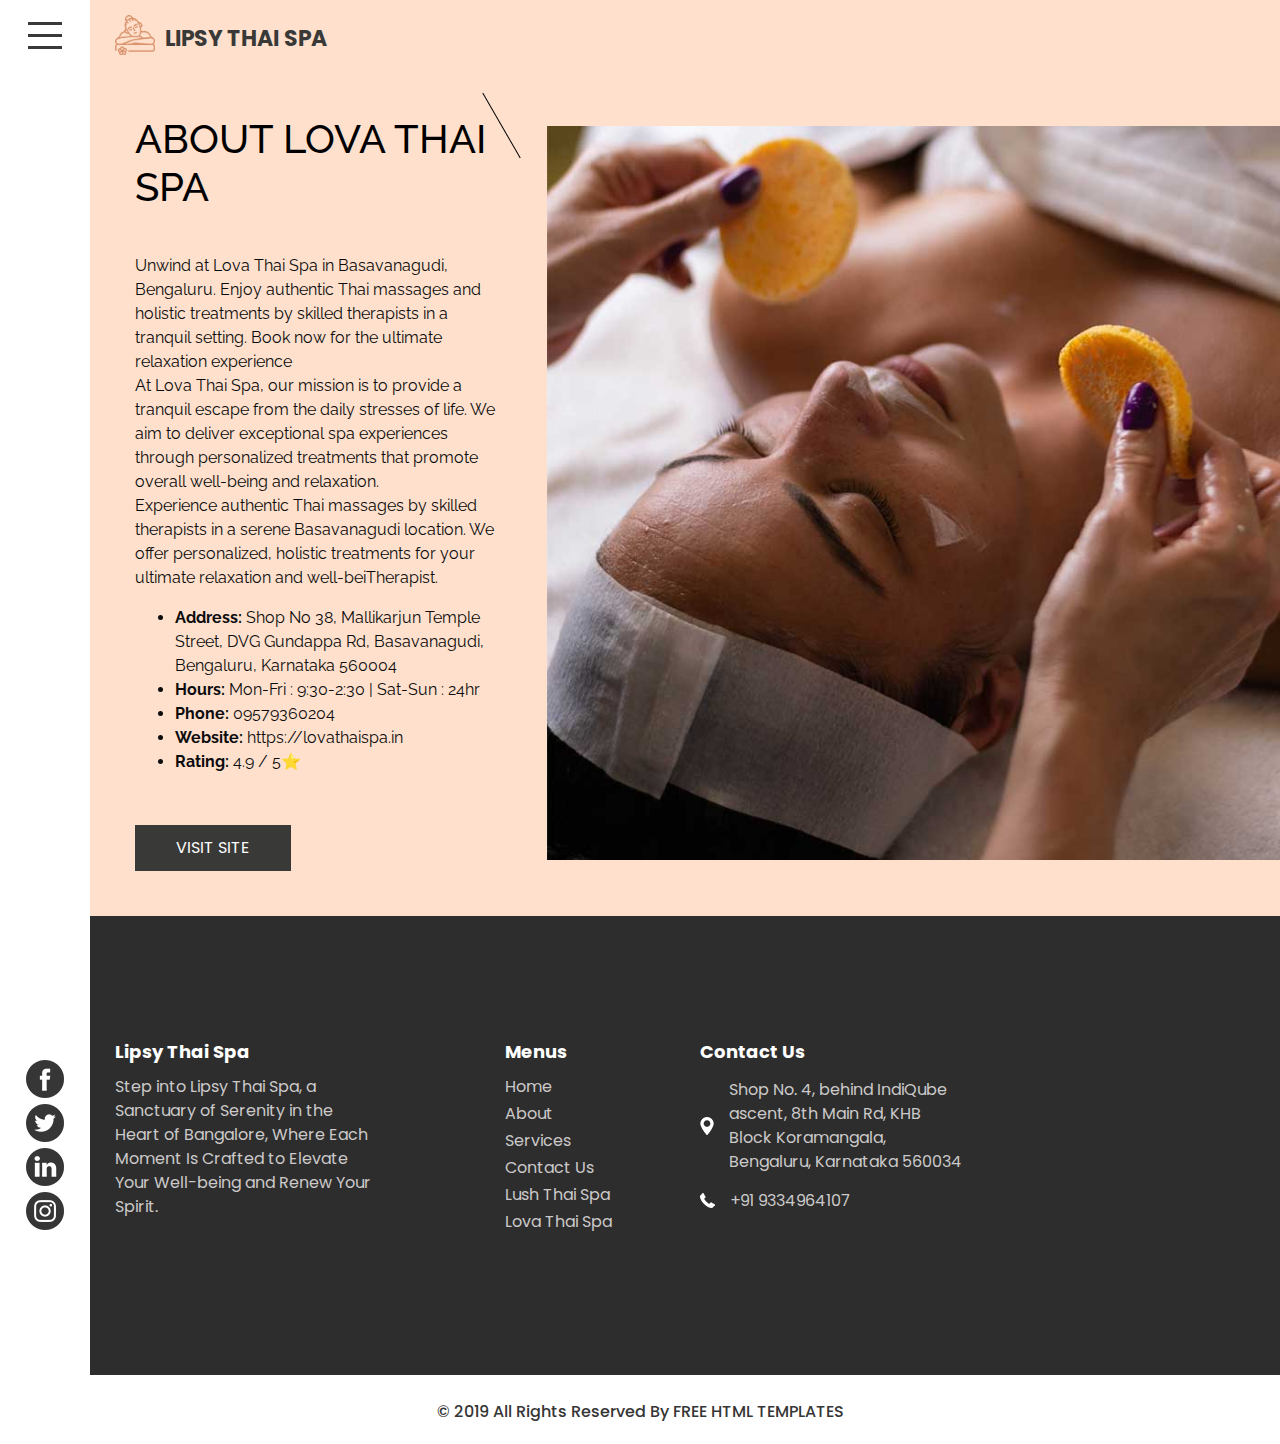
<file: lovathaispa.html>
<!DOCTYPE html>
<html>

<head>
  <!-- Basic -->
  <meta charset="utf-8" />
  <meta http-equiv="X-UA-Compatible" content="IE=edge" />
  <!-- Mobile Metas -->
  <meta name="viewport" content="width=device-width, initial-scale=1, shrink-to-fit=no" />
  <!-- Site Metas -->
  <meta name="keywords" content="spa in koramangala, spa in basavanagudi, spa at koramangala, spa in bangalore hsr layout, bangalore massage spa, spa in bangalore marathahalli, spa in kammanahalli bangalore, spa in bangalore jayanagar, couple spa in bangalore, spa in bellandur bangalore, thai spa bangalore, luxury spa in bangalore, lova thai spa" />
  <meta name="description" content="Unwind at Lova Thai Spa in Basavanagudi, Bengaluru. Enjoy authentic Thai massages and holistic treatments by skilled therapists in a tranquil setting. Book now for the ultimate relaxation experience." />

  <title>Indulge in Serenity at Lova Thai Spa - Basavanagudi's Premier Wellness Retreat</title>
  <link rel="icon" type="image/x-icon" href="/images/favicon.png">

  <!-- slider stylesheet -->
  <link rel="stylesheet" type="text/css" href="https://cdnjs.cloudflare.com/ajax/libs/OwlCarousel2/2.3.4/assets/owl.carousel.min.css" />

  <!-- bootstrap core css -->
  <link rel="stylesheet" type="text/css" href="css/bootstrap.css" />

  <!-- fonts style -->
  <link href="https://fonts.googleapis.com/css?family=Poppins:400,600,700|Raleway:400,500,700&display=swap" rel="stylesheet">
  <!-- Custom styles for this template -->
  <link href="css/style.css" rel="stylesheet" />
  <!-- responsive style -->
  <link href="css/responsive.css" rel="stylesheet" />
</head>

<body class="sub_page">
  <div class="hero_area layout_padding-left">
    <div class="custom_nav-box">
      <div class="custom_menu-btn ">
        <button>
          <span class=" s-1">

          </span>
          <span class="s-2">

          </span>
          <span class="s-3">

          </span>
        </button>
      </div>
      <div class="custom_sidenav-container">
        <ul class="navbar-nav">
          <li class="nav-item active">
            <a class="nav-link" href="index.html">Home <span class="sr-only">(current)</span></a>
          </li>
          <li class="nav-item">
            <a class="nav-link" href="about.html"> About</a>
          </li>
          <li class="nav-item">
            <a class="nav-link" href="service.html"> services </a>
          </li>
          <li class="nav-item">
            <a class="nav-link" href="contact.html">Contact Us</a>
          </li>
        </ul>
      </div>

    </div>
    <div class="hero_container">

      <!-- header section strats -->
      <header class="header_section">
        <div class="container-fluid">
          <nav class="navbar navbar-expand-lg custom_nav-container">
            <a class="navbar-brand" href="index.html">
              <img src="images/logo.png" alt="" />
              <span>
                Lipsy Thai Spa
              </span>
            </a>
            <button class="navbar-toggler" type="button" data-toggle="collapse" data-target="#navbarSupportedContent" aria-controls="navbarSupportedContent" aria-expanded="false" aria-label="Toggle navigation">
              <span class="navbar-toggler-icon"></span>
            </button>

            <div class="collapse navbar-collapse" id="navbarSupportedContent">
              <div class="d-flex ml-auto flex-column flex-lg-row align-items-center">
                <ul class="navbar-nav  ">
                  <li class="nav-item active">
                    <a class="nav-link" href="index.html">Home <span class="sr-only">(current)</span></a>
                  </li>
                  <li class="nav-item">
                    <a class="nav-link" href="about.html"> About</a>
                  </li>
                  <li class="nav-item">
                    <a class="nav-link" href="service.html"> services </a>
                  </li>
                  <li class="nav-item">
                    <a class="nav-link" href="contact.html">Contact Us</a>
                  </li>
                </ul>
              </div>
            </div>
          </nav>
        </div>
      </header>
      <!-- end header section -->
    </div>
  </div>


  <!-- about section -->

  <section class="about_section  layout_padding-left">
    <div class="box">
      <div class="detail-box">
        <div class="heading_container">
          <h2>
            About Lova Thai Spa
          </h2>
        </div>
        <p>
          Unwind at Lova Thai Spa in Basavanagudi, Bengaluru. Enjoy authentic Thai massages and holistic treatments by skilled therapists in a tranquil setting. Book now for the ultimate relaxation experience
          <br>
          At Lova Thai Spa, our mission is to provide a tranquil escape from the daily stresses of life. We aim to deliver exceptional spa experiences through personalized treatments that promote overall well-being and relaxation.
          <br>
          Experience authentic Thai massages by skilled therapists in a serene Basavanagudi location. We offer personalized, holistic treatments for your ultimate relaxation and well-beiTherapist.
        </p>
        <div>
            <ul>
                <li><strong>Address:</strong> Shop No 38, Mallikarjun Temple Street, DVG Gundappa Rd, Basavanagudi, Bengaluru, Karnataka 560004</li>
                <li><strong>Hours:</strong> Mon-Fri : 9:30-2:30 | Sat-Sun : 24hr</li>
                <li><strong>Phone:</strong> 09579360204</li>
                <li><strong>Website:</strong> https://lovathaispa.in</li>
                <li><strong>Rating:</strong>  4.9 / 5⭐</li>
            </ul>
          </div>
          <a href="https://lovathaispa.in">
            Visit Site
          </a>
      </div>
      <div class="img-box">
        <img src="images/Labout.jpg" alt="">
      </div>
    </div>
  </section>

  <!-- end about section -->


  <!-- info section -->

  <section class="info_section  layout_padding-left">
    <div class="social_box">
      <a href="">
        <img src="images/facebook-logo-button.png" alt="">
      </a>
      <a href="">
        <img src="images/twitter-logo-button.png" alt="">
      </a>
      <a href="">
        <img src="images/linkedin.png" alt="">
      </a>
      <a href="">
        <img src="images/instagram.png" alt="">
      </a>
    </div>
    <div class="info_container layout_padding">
      <div class="container">
        <div class="row">
          <div class="col-md-3">
            <h6>
              Lipsy Thai Spa
            </h6>
            <p>
              Step into Lipsy Thai Spa, a Sanctuary of Serenity in the Heart of Bangalore, Where Each Moment Is Crafted to Elevate Your Well-being and Renew Your Spirit.
            </p>
          </div>
          <div class="col-md-2 offset-lg-1">
            <h6>
              Menus
            </h6>
            <ul>
              <li class=" active">
                <a class="" href="index.html">Home <span class="sr-only">(current)</span></a>
              </li>
              <li class="">
                <a class="" href="about.html">About </a>
              </li>
              <li class="">
                <a class="" href="service.html">Services </a>
              </li>
              <li class="">
                <a class="" href="contact.html">Contact Us</a>
              </li>
              <li class="">
                <a class="" href="lushthaispa.html">Lush Thai Spa</a>
              </li>
              <li class="">
                <a class="" href="lovathaispa.html">Lova Thai Spa</a>
              </li>
            </ul>
          </div>
          <div class="col-md-4 col-lg-3">
            <h6>
              Contact Us
            </h6>
            <div class="info_link-box">
              <a href="https://maps.app.goo.gl/x8Q4hix7tZdRwNMP8">
                <img src="images/location.png" alt="">
                <span> Shop No. 4, behind IndiQube ascent, 8th Main Rd, KHB Block Koramangala, Bengaluru, Karnataka 560034</span>
              </a>
              <a href="">
                <img src="images/call.png" alt="">
                <span>+91 9334964107</span>
              </a>
            </div>
          </div>
        </div>
      </div>
    </div>
  </section>

  <!-- end info section -->

  <!-- footer section -->
  <footer class="container-fluid footer_section ">
    <div class="social_container">
      <div class="social_box">
        <a href="">
          <img src="images/facebook-logo-button.png" alt="">
        </a>
        <a href="">
          <img src="images/twitter-logo-button.png" alt="">
        </a>
        <a href="">
          <img src="images/linkedin.png" alt="">
        </a>
        <a href="">
          <img src="images/instagram.png" alt="">
        </a>
      </div>
    </div>
    <div class="container">
      <p>
        &copy; 2019 All Rights Reserved By
        <a href="https://html.design/">Free Html Templates</a>
      </p>
    </div>
  </footer>
  <!-- footer section -->


  <script src="js/jquery-3.4.1.min.js"></script>
  <script src="js/bootstrap.js"></script>
  <script src="https://cdnjs.cloudflare.com/ajax/libs/OwlCarousel2/2.3.4/owl.carousel.min.js">
  </script>

  <script>
    var nav = $(".custom_sidenav-container ");
    var btn = $(".custom_menu-btn");
    btn.click
    btn.click(function (e) {
      e.preventDefault();
      nav.toggleClass("lg_nav-toggle");
      document.querySelector(".custom_menu-btn").classList.toggle("menu_btn-style")
    });
  </script>
  <script>
    $(".owl-carousel").owlCarousel({
      autoplay: true,
      loop: true,
      margin: 20,
      autoHeight: true,
      nav: true,
      autoWidth: true,
      items: 3
    });
  </script>
</body>
</body>

</html>
</file>
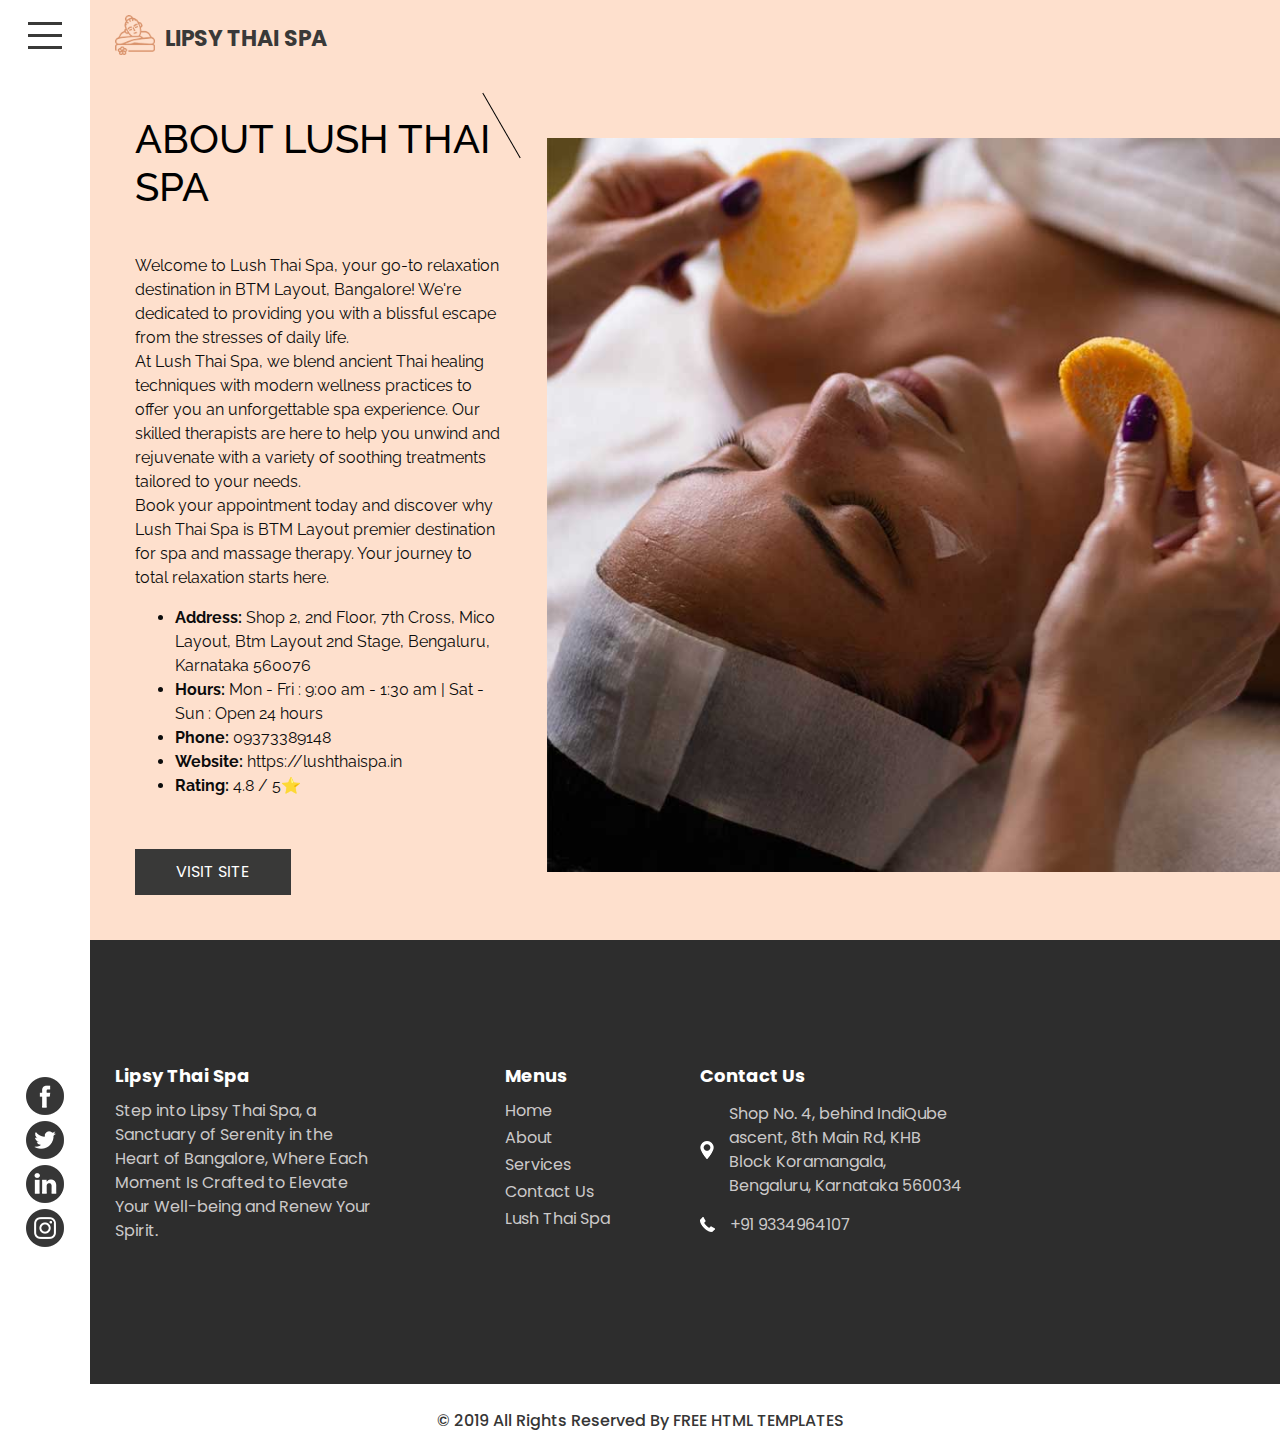
<file: lushthaispa.html>
<!DOCTYPE html>
<html>

<head>
  <!-- Basic -->
  <meta charset="utf-8" />
  <meta http-equiv="X-UA-Compatible" content="IE=edge" />
  <!-- Mobile Metas -->
  <meta name="viewport" content="width=device-width, initial-scale=1, shrink-to-fit=no" />
  <!-- Site Metas -->
  <meta name="keywords" content="Spa in BTM Layout Massage in BTM Layout, Lush Thai Spa, Best Spa near BTM Layout, Massage Therapy BTM Layout, Wellness Center BTM Layout, Top Spa BTM Layout, Affordable Spa BTM Layout, Luxury Spa BTM Layout" />
  <meta name="description" content="Relax and rejuvenate at Lipsy Thai Spa in Bangalore. Indulge in massages, facials, and more for a serene escape. Your oasis of tranquility awaits." />

  <title>Experience the Ultimate Escape at Our Lush Thai Spa in Bangalore</title>
  <link rel="icon" type="image/x-icon" href="/images/favicon.png">

  <!-- slider stylesheet -->
  <link rel="stylesheet" type="text/css" href="https://cdnjs.cloudflare.com/ajax/libs/OwlCarousel2/2.3.4/assets/owl.carousel.min.css" />

  <!-- bootstrap core css -->
  <link rel="stylesheet" type="text/css" href="css/bootstrap.css" />

  <!-- fonts style -->
  <link href="https://fonts.googleapis.com/css?family=Poppins:400,600,700|Raleway:400,500,700&display=swap" rel="stylesheet">
  <!-- Custom styles for this template -->
  <link href="css/style.css" rel="stylesheet" />
  <!-- responsive style -->
  <link href="css/responsive.css" rel="stylesheet" />
</head>

<body class="sub_page">
  <div class="hero_area layout_padding-left">
    <div class="custom_nav-box">
      <div class="custom_menu-btn ">
        <button>
          <span class=" s-1">

          </span>
          <span class="s-2">

          </span>
          <span class="s-3">

          </span>
        </button>
      </div>
      <div class="custom_sidenav-container">
        <ul class="navbar-nav">
          <li class="nav-item active">
            <a class="nav-link" href="index.html">Home <span class="sr-only">(current)</span></a>
          </li>
          <li class="nav-item">
            <a class="nav-link" href="about.html"> About</a>
          </li>
          <li class="nav-item">
            <a class="nav-link" href="service.html"> services </a>
          </li>
          <li class="nav-item">
            <a class="nav-link" href="contact.html">Contact Us</a>
          </li>
        </ul>
      </div>

    </div>
    <div class="hero_container">

      <!-- header section strats -->
      <header class="header_section">
        <div class="container-fluid">
          <nav class="navbar navbar-expand-lg custom_nav-container">
            <a class="navbar-brand" href="index.html">
              <img src="images/logo.png" alt="" />
              <span>
                Lipsy Thai Spa
              </span>
            </a>
            <button class="navbar-toggler" type="button" data-toggle="collapse" data-target="#navbarSupportedContent" aria-controls="navbarSupportedContent" aria-expanded="false" aria-label="Toggle navigation">
              <span class="navbar-toggler-icon"></span>
            </button>

            <div class="collapse navbar-collapse" id="navbarSupportedContent">
              <div class="d-flex ml-auto flex-column flex-lg-row align-items-center">
                <ul class="navbar-nav  ">
                  <li class="nav-item active">
                    <a class="nav-link" href="index.html">Home <span class="sr-only">(current)</span></a>
                  </li>
                  <li class="nav-item">
                    <a class="nav-link" href="about.html"> About</a>
                  </li>
                  <li class="nav-item">
                    <a class="nav-link" href="service.html"> services </a>
                  </li>
                  <li class="nav-item">
                    <a class="nav-link" href="contact.html">Contact Us</a>
                  </li>
                </ul>
              </div>
            </div>
          </nav>
        </div>
      </header>
      <!-- end header section -->
    </div>
  </div>


  <!-- about section -->

  <section class="about_section  layout_padding-left">
    <div class="box">
      <div class="detail-box">
        <div class="heading_container">
          <h2>
            About Lush Thai Spa
          </h2>
        </div>
        <p>
          Welcome to Lush Thai Spa, your go-to relaxation destination in BTM Layout, Bangalore! We're dedicated to providing you with a blissful escape from the stresses of daily life.
          <br>
          At Lush Thai Spa, we blend ancient Thai healing techniques with modern wellness practices to offer you an unforgettable spa experience. Our skilled therapists are here to help you unwind and rejuvenate with a variety of soothing treatments tailored to your needs.
          <br>
          Book your appointment today and discover why Lush Thai Spa is BTM Layout premier destination for spa and massage therapy. Your journey to total relaxation starts here.
        </p>
        <div>
            <ul>
                <li><strong>Address:</strong> Shop 2, 2nd Floor, 7th Cross, Mico Layout, Btm Layout 2nd Stage, Bengaluru, Karnataka 560076</li>
                <li><strong>Hours:</strong> Mon - Fri : 9:00 am - 1:30 am | Sat - Sun : Open 24 hours</li>
                <li><strong>Phone:</strong> 09373389148</li>
                <li><strong>Website:</strong> https://lushthaispa.in</li>
                <li><strong>Rating:</strong>  4.8 / 5⭐</li>
            </ul>
          </div>
          <a href="https://lushthaispa.in">
            Visit Site
          </a>
      </div>
      <div class="img-box">
        <img src="images/Labout.jpg" alt="">
      </div>
    </div>
  </section>

  <!-- end about section -->


  <!-- info section -->

  <section class="info_section  layout_padding-left">
    <div class="social_box">
      <a href="">
        <img src="images/facebook-logo-button.png" alt="">
      </a>
      <a href="">
        <img src="images/twitter-logo-button.png" alt="">
      </a>
      <a href="">
        <img src="images/linkedin.png" alt="">
      </a>
      <a href="">
        <img src="images/instagram.png" alt="">
      </a>
    </div>
    <div class="info_container layout_padding">
      <div class="container">
        <div class="row">
          <div class="col-md-3">
            <h6>
              Lipsy Thai Spa
            </h6>
            <p>
              Step into Lipsy Thai Spa, a Sanctuary of Serenity in the Heart of Bangalore, Where Each Moment Is Crafted to Elevate Your Well-being and Renew Your Spirit.
            </p>
          </div>
          <div class="col-md-2 offset-lg-1">
            <h6>
              Menus
            </h6>
            <ul>
              <li class=" active">
                <a class="" href="index.html">Home <span class="sr-only">(current)</span></a>
              </li>
              <li class="">
                <a class="" href="about.html">About </a>
              </li>
              <li class="">
                <a class="" href="service.html">Services </a>
              </li>
              <li class="">
                <a class="" href="contact.html">Contact Us</a>
              </li>
              <li class="">
                <a class="" href="lushthaispa.html">Lush Thai Spa</a>
              </li>
            </ul>
          </div>
          <div class="col-md-4 col-lg-3">
            <h6>
              Contact Us
            </h6>
            <div class="info_link-box">
              <a href="https://maps.app.goo.gl/x8Q4hix7tZdRwNMP8">
                <img src="images/location.png" alt="">
                <span> Shop No. 4, behind IndiQube ascent, 8th Main Rd, KHB Block Koramangala, Bengaluru, Karnataka 560034</span>
              </a>
              <a href="">
                <img src="images/call.png" alt="">
                <span>+91 9334964107</span>
              </a>
            </div>
          </div>
        </div>
      </div>
    </div>
  </section>

  <!-- end info section -->

  <!-- footer section -->
  <footer class="container-fluid footer_section ">
    <div class="social_container">
      <div class="social_box">
        <a href="">
          <img src="images/facebook-logo-button.png" alt="">
        </a>
        <a href="">
          <img src="images/twitter-logo-button.png" alt="">
        </a>
        <a href="">
          <img src="images/linkedin.png" alt="">
        </a>
        <a href="">
          <img src="images/instagram.png" alt="">
        </a>
      </div>
    </div>
    <div class="container">
      <p>
        &copy; 2019 All Rights Reserved By
        <a href="https://html.design/">Free Html Templates</a>
      </p>
    </div>
  </footer>
  <!-- footer section -->


  <script src="js/jquery-3.4.1.min.js"></script>
  <script src="js/bootstrap.js"></script>
  <script src="https://cdnjs.cloudflare.com/ajax/libs/OwlCarousel2/2.3.4/owl.carousel.min.js">
  </script>

  <script>
    var nav = $(".custom_sidenav-container ");
    var btn = $(".custom_menu-btn");
    btn.click
    btn.click(function (e) {
      e.preventDefault();
      nav.toggleClass("lg_nav-toggle");
      document.querySelector(".custom_menu-btn").classList.toggle("menu_btn-style")
    });
  </script>
  <script>
    $(".owl-carousel").owlCarousel({
      autoplay: true,
      loop: true,
      margin: 20,
      autoHeight: true,
      nav: true,
      autoWidth: true,
      items: 3
    });
  </script>
</body>
</body>

</html>
</file>
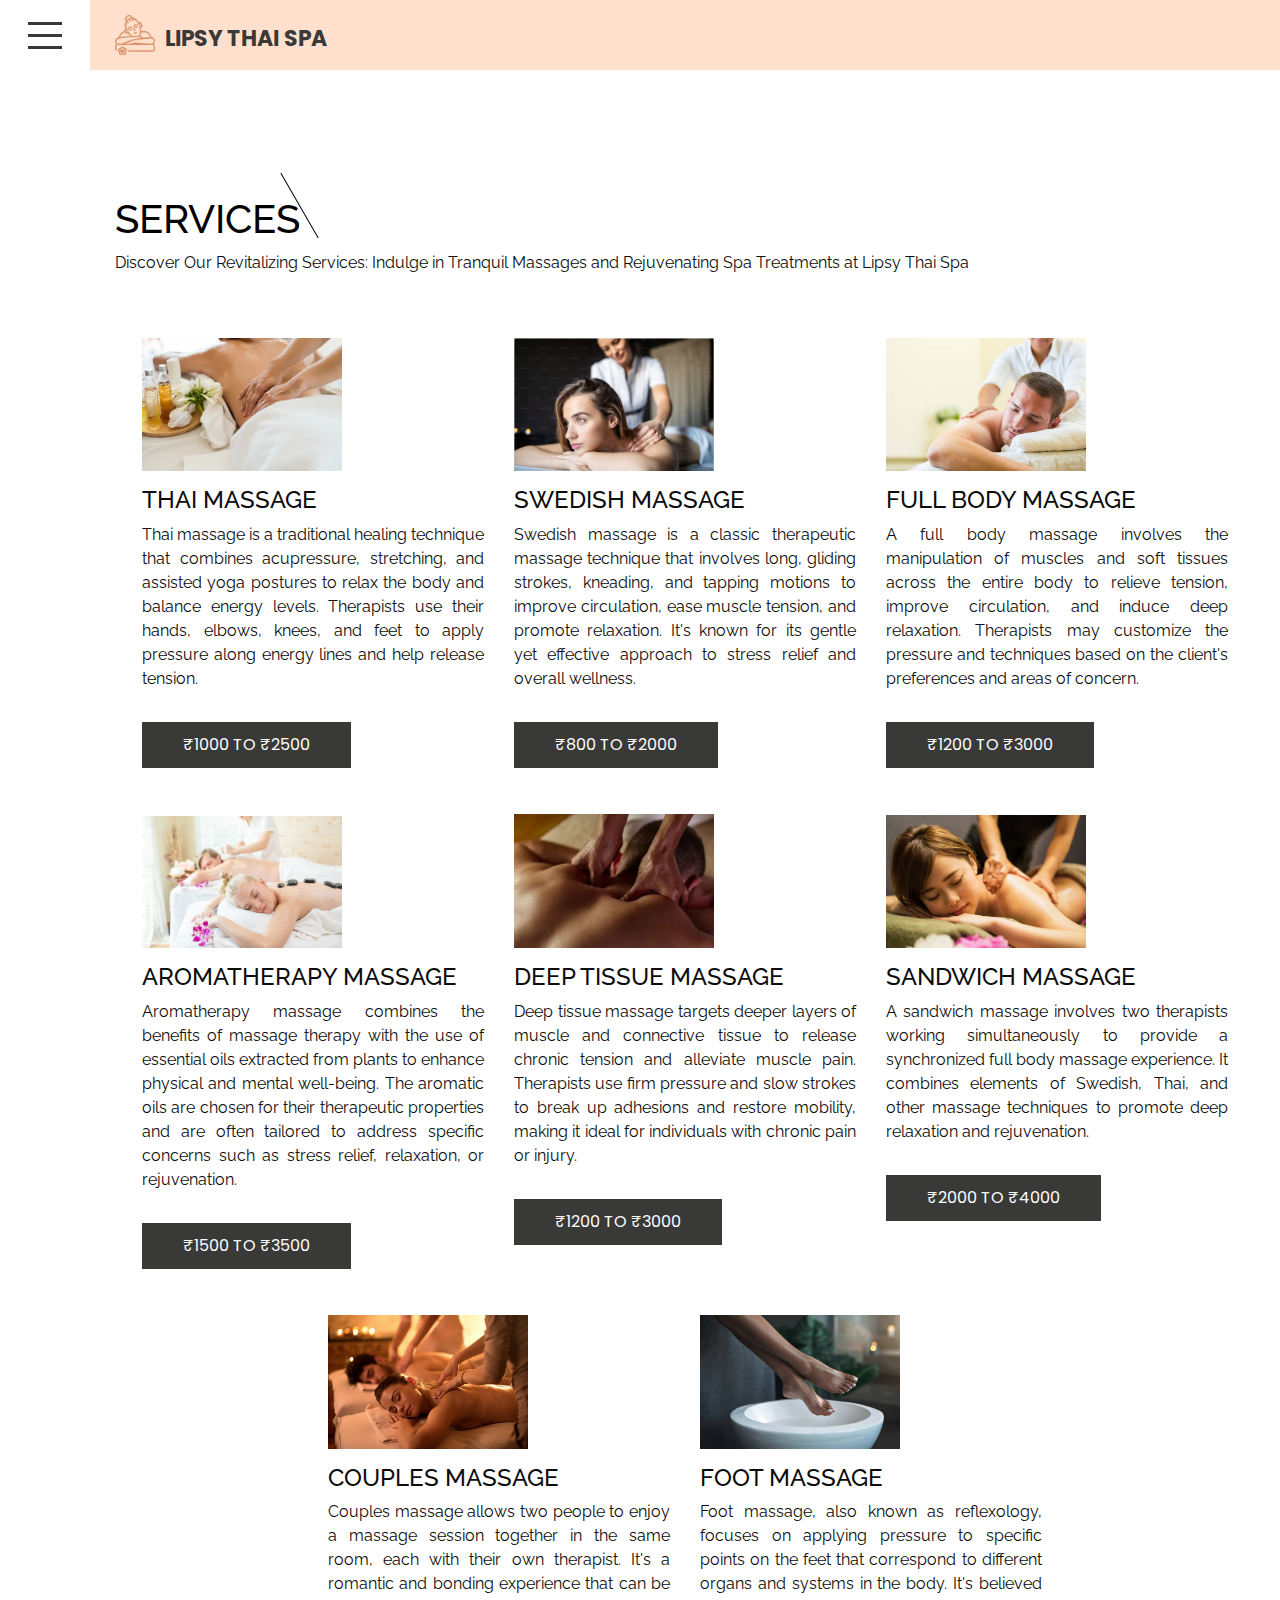
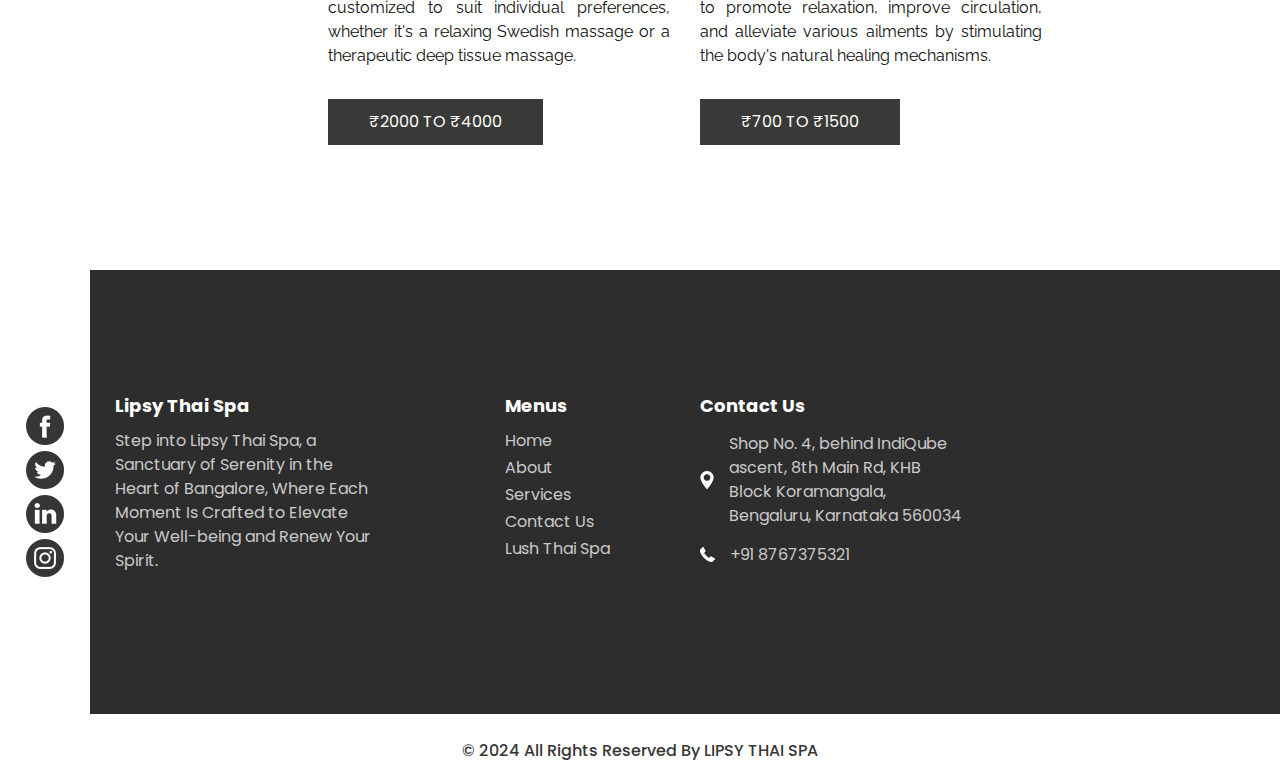
<file: service.html>
<!DOCTYPE html>
<html>

<head>
  <!-- Basic -->
  <meta charset="utf-8" />
  <meta http-equiv="X-UA-Compatible" content="IE=edge" />
  <!-- Mobile Metas -->
  <meta name="viewport" content="width=device-width, initial-scale=1, shrink-to-fit=no" />
  <!-- Site Metas -->
  <meta name="keywords" content="" />
  <meta name="description" content="" />
  <meta name="author" content="" />

  <title>Lipsy Thai Spa - Services</title>
  <link rel="icon" type="image/x-icon" href="/images/favicon.png">

  <!-- slider stylesheet -->
  <link rel="stylesheet" type="text/css" href="https://cdnjs.cloudflare.com/ajax/libs/OwlCarousel2/2.3.4/assets/owl.carousel.min.css" />

  <!-- bootstrap core css -->
  <link rel="stylesheet" type="text/css" href="css/bootstrap.css" />

  <!-- fonts style -->
  <link href="https://fonts.googleapis.com/css?family=Poppins:400,600,700|Raleway:400,500,700&display=swap" rel="stylesheet">
  <!-- Custom styles for this template -->
  <link href="css/style.css" rel="stylesheet" />
  <!-- responsive style -->
  <link href="css/responsive.css" rel="stylesheet" />
</head>

<body class="sub_page">
  <div class="hero_area layout_padding-left">
    <div class="custom_nav-box">
      <div class="custom_menu-btn ">
        <button>
          <span class=" s-1">

          </span>
          <span class="s-2">

          </span>
          <span class="s-3">

          </span>
        </button>
      </div>
      <div class="custom_sidenav-container">
        <ul class="navbar-nav">
          <li class="nav-item active">
            <a class="nav-link" href="index.html">Home <span class="sr-only">(current)</span></a>
          </li>
          <li class="nav-item">
            <a class="nav-link" href="about.html"> About</a>
          </li>
          <li class="nav-item">
            <a class="nav-link" href="service.html"> services </a>
          </li>
          <li class="nav-item">
            <a class="nav-link" href="contact.html">Contact Us</a>
          </li>
        </ul>
      </div>

    </div>
    <div class="hero_container">

      <!-- header section strats -->
      <header class="header_section">
        <div class="container-fluid">
          <nav class="navbar navbar-expand-lg custom_nav-container">
            <a class="navbar-brand" href="index.html">
              <img src="images/logo.png" alt="" />
              <span>
                Lipsy Thai Spa
              </span>
            </a>
            <button class="navbar-toggler" type="button" data-toggle="collapse" data-target="#navbarSupportedContent" aria-controls="navbarSupportedContent" aria-expanded="false" aria-label="Toggle navigation">
              <span class="navbar-toggler-icon"></span>
            </button>

            <div class="collapse navbar-collapse" id="navbarSupportedContent">
              <div class="d-flex ml-auto flex-column flex-lg-row align-items-center">
                <ul class="navbar-nav  ">
                  <li class="nav-item active">
                    <a class="nav-link" href="index.html">Home <span class="sr-only">(current)</span></a>
                  </li>
                  <li class="nav-item">
                    <a class="nav-link" href="about.html"> About</a>
                  </li>
                  <li class="nav-item">
                    <a class="nav-link" href="service.html"> services </a>
                  </li>
                  <li class="nav-item">
                    <a class="nav-link" href="contact.html">Contact Us</a>
                  </li>
                </ul>
              </div>
            </div>
          </nav>
        </div>
      </header>
      <!-- end header section -->
    </div>
  </div>

  <!-- service section -->

  <section class="service_section layout_padding layout_padding-left">
    <div class="container">
      <div class="heading_container">
        <h2>
          Services
        </h2>
        <p>
          Discover Our Revitalizing Services: Indulge in Tranquil Massages and Rejuvenating Spa Treatments at Lipsy Thai Spa
        </p>
      </div>
      <div class="service_container class="myPara"">
        <div class="box">
          <div class="img-box">
            <img src="imgservices/thaimassage.webp" alt="">
          </div>
          <div class="detail-box">
            <h4>
              Thai Massage
            </h4>
            <p class="myPara">
              Thai massage is a traditional healing technique that combines acupressure, stretching, and assisted yoga postures to relax the body and balance energy levels. Therapists use their hands, elbows, knees, and feet to apply pressure along energy lines and help release tension.
            </p>
            <a>
              ₹1000 to ₹2500
            </a>
          </div>
        </div>
        <div class="box">
          <div class="img-box">
            <img src="imgservices/swedishmassage.png" alt="">
          </div>
          <div class="detail-box">
            <h4>
              Swedish Massage
            </h4>
            <p class="myPara">
              Swedish massage is a classic therapeutic massage technique that involves long, gliding strokes, kneading, and tapping motions to improve circulation, ease muscle tension, and promote relaxation. It's known for its gentle yet effective approach to stress relief and overall wellness.
            </p>
            <a>
              ₹800 to ₹2000
            </a>
          </div>
        </div>
        <div class="box">
          <div class="img-box">
            <img src="imgservices/fullbodymassage.jpg" alt="">
          </div>
          <div class="detail-box">
            <h4>
              Full Body Massage
            </h4>
            <p class="myPara">
              A full body massage involves the manipulation of muscles and soft tissues across the entire body to relieve tension, improve circulation, and induce deep relaxation. Therapists may customize the pressure and techniques based on the client's preferences and areas of concern.
            </p>
            <a>
              ₹1200 to ₹3000
            </a>
          </div>
        </div>
      </div>
      <div class="service_container">
        <div class="box">
          <div class="img-box">
            <img src="imgservices/aromatherapymassage.png" alt="">
          </div>
          <div class="detail-box">
            <h4>
              Aromatherapy Massage
            </h4>
            <p class="myPara">
              Aromatherapy massage combines the benefits of massage therapy with the use of essential oils extracted from plants to enhance physical and mental well-being. The aromatic oils are chosen for their therapeutic properties and are often tailored to address specific concerns such as stress relief, relaxation, or rejuvenation.
            </p>
            <a>
              ₹1500 to ₹3500
            </a>
          </div>
        </div>
        <div class="box">
          <div class="img-box">
            <img src="imgservices/deeptissue.webp" alt="">
          </div>
          <div class="detail-box">
            <h4>
              Deep Tissue Massage
            </h4>
            <p class="myPara">
              Deep tissue massage targets deeper layers of muscle and connective tissue to release chronic tension and alleviate muscle pain. Therapists use firm pressure and slow strokes to break up adhesions and restore mobility, making it ideal for individuals with chronic pain or injury.
            </p>
            <a>
              ₹1200 to ₹3000
            </a>
          </div>
        </div>
        <div class="box">
          <div class="img-box">
            <img src="imgservices/sandwitch.webp" alt="">
          </div>
          <div class="detail-box">
            <h4>
              Sandwich Massage
            </h4>
            <p class="myPara">
              A sandwich massage involves two therapists working simultaneously to provide a synchronized full body massage experience. It combines elements of Swedish, Thai, and other massage techniques to promote deep relaxation and rejuvenation.
            </p>
            <a>
              ₹2000 to ₹4000
            </a>
          </div>
        </div>
      </div>
      <div class="service_container">
        <div class="box">
          <div class="img-box">
            <img src="imgservices/couple.jpg" alt="">
          </div>
          <div class="detail-box">
            <h4>
              Couples Massage
            </h4>
            <p class="myPara">
              Couples massage allows two people to enjoy a massage session together in the same room, each with their own therapist. It's a romantic and bonding experience that can be customized to suit individual preferences, whether it's a relaxing Swedish massage or a therapeutic deep tissue massage.
            </p>
            <a>
              ₹2000 to ₹4000
            </a>
          </div>
        </div>
        <div class="box">
          <div class="img-box">
            <img src="imgservices/footmassage.jpg" alt="">
          </div>
          <div class="detail-box">
            <h4>
              Foot Massage
            </h4>
            <p class="myPara">
              Foot massage, also known as reflexology, focuses on applying pressure to specific points on the feet that correspond to different organs and systems in the body. It's believed to promote relaxation, improve circulation, and alleviate various ailments by stimulating the body's natural healing mechanisms.
            </p>
            <a>
              ₹700 to ₹1500
            </a>
          </div>
        </div>
      </div>
    </div>
  </section>

  <!-- end service section -->

  <!-- info section -->

  <section class="info_section  layout_padding-left">
    <div class="social_box">
      <a href="https://www.facebook.com/lipsythaispa/">
        <img src="images/facebook-logo-button.png" alt="">
      </a>
      <a href="https://twitter.com/lipsythaispa">
        <img src="images/twitter-logo-button.png" alt="">
      </a>
      <a href="">
        <img src="images/linkedin.png" alt="">
      </a>
      <a href="https://www.instagram.com/lipsythaispa/">
        <img src="images/instagram.png" alt="">
      </a>
    </div>
    <div class="info_container layout_padding">
      <div class="container">
        <div class="row">
          <div class="col-md-3">
            <h6>
              Lipsy Thai Spa
            </h6>
            <p>
              Step into Lipsy Thai Spa, a Sanctuary of Serenity in the Heart of Bangalore, Where Each Moment Is Crafted to Elevate Your Well-being and Renew Your Spirit.
            </p>
          </div>
          <div class="col-md-2 offset-lg-1">
            <h6>
              Menus
            </h6>
            <ul>
              <li class=" active">
                <a class="" href="index.html">Home <span class="sr-only">(current)</span></a>
              </li>
              <li class="">
                <a class="" href="about.html">About </a>
              </li>
              <li class="">
                <a class="" href="service.html">Services </a>
              </li>
              <li class="">
                <a class="" href="contact.html">Contact Us</a>
              </li>
              <li class="">
                <a class="" href="lushthaispa.html">Lush Thai Spa</a>
              </li>
            </ul>
          </div>
          <div class="col-md-4 col-lg-3">
            <h6>
              Contact Us
            </h6>
            <div class="info_link-box">
              <a href="https://maps.app.goo.gl/x8Q4hix7tZdRwNMP8">
                <img src="images/location.png" alt="">
                <span> Shop No. 4, behind IndiQube ascent, 8th Main Rd, KHB Block Koramangala, Bengaluru, Karnataka 560034</span>
              </a>
              <a href="">
                <img src="images/call.png" alt="">
                <span>+91 8767375321</span>
              </a>
            </div>
          </div>
        </div>
      </div>
    </div>
  </section>

  <!-- end info section -->

  <!-- footer section -->
  <footer class="container-fluid footer_section ">
    <div class="social_container">
      <div class="social_box">
        <a href="https://www.facebook.com/lipsythaispa/">
          <img src="images/facebook-logo-button.png" alt="">
        </a>
        <a href="https://twitter.com/lipsythaispa">
          <img src="images/twitter-logo-button.png" alt="">
        </a>
        <a href="">
          <img src="images/linkedin.png" alt="">
        </a>
        <a href="https://www.instagram.com/lipsythaispa/">
          <img src="images/instagram.png" alt="">
        </a>
      </div>
    </div>
    <div class="container">
      <p>
        &copy; 2024 All Rights Reserved By
        <a href="https://lipsythaispa.in/">Lipsy Thai Spa</a>
      </p>
    </div>
  </footer>
  <!-- footer section -->


  <script src="js/jquery-3.4.1.min.js"></script>
  <script src="js/bootstrap.js"></script>
  <script src="https://cdnjs.cloudflare.com/ajax/libs/OwlCarousel2/2.3.4/owl.carousel.min.js">
  </script>

  <script>
    var nav = $(".custom_sidenav-container ");
    var btn = $(".custom_menu-btn");
    btn.click
    btn.click(function (e) {
      e.preventDefault();
      nav.toggleClass("lg_nav-toggle");
      document.querySelector(".custom_menu-btn").classList.toggle("menu_btn-style")
    });
  </script>
  <script>
    $(".owl-carousel").owlCarousel({
      autoplay: true,
      loop: true,
      margin: 20,
      autoHeight: true,
      nav: true,
      autoWidth: true,
      items: 3
    });
  </script>
</body>
</body>

</html>
</file>
<file: css/style.css>
body {
  font-family: "Poppins", sans-serif;
  color: #0c0c0c;
}

a {
  font-family: "Poppins", sans-serif;
  text-transform: uppercase;
}

.layout_padding {
  padding-top: 125px;
  padding-bottom: 125px;
}

.layout_padding2 {
  padding-top: 45px;
  padding-bottom: 45px;
}

.layout_padding2-top {
  padding-top: 45px;
}

.layout_padding2-bottom {
  padding-bottom: 45px;
}

.layout_padding-top {
  padding-top: 125px;
}

.layout_padding-bottom {
  padding-bottom: 125px;
}

.layout_padding-left {
  padding-left: 90px;
}

.heading_container {
  display: -webkit-box;
  display: -ms-flexbox;
  display: flex;
  -webkit-box-orient: vertical;
  -webkit-box-direction: normal;
      -ms-flex-direction: column;
          flex-direction: column;
  -webkit-box-align: start;
      -ms-flex-align: start;
          align-items: flex-start;
  font-family: 'Raleway', sans-serif;
}

.heading_container h2 {
  color: #000000;
  position: relative;
  font-size: 2.5rem;
  text-transform: uppercase;
}

.heading_container h2 span {
  color: #393938;
}

.heading_container h2::before {
  content: "";
  width: 1px;
  height: 75px;
  position: absolute;
  top: -27px;
  right: 0;
  -webkit-transform: rotate(-30deg);
          transform: rotate(-30deg);
  background-color: #000000;
  background-size: cover;
}

/*header section*/
.hero_area {
  height: 100vh;
  position: relative;
}

.hero_area .custom_nav-box {
  position: absolute;
  left: 0;
  width: 90px;
  display: -webkit-box;
  display: -ms-flexbox;
  display: flex;
  -webkit-box-orient: vertical;
  -webkit-box-direction: normal;
      -ms-flex-direction: column;
          flex-direction: column;
  -webkit-box-align: center;
      -ms-flex-align: center;
          align-items: center;
  background-color: #ffffff;
  height: 100%;
  z-index: 99999999;
}

.hero_area .custom_nav-box .custom_sidenav-container .navbar-nav {
  -webkit-box-orient: vertical;
  -webkit-box-direction: normal;
      -ms-flex-direction: column;
          flex-direction: column;
  -webkit-transform: rotate(180deg);
          transform: rotate(180deg);
}

.hero_area .custom_nav-box .custom_sidenav-container .navbar-nav .nav-item .nav-link {
  padding: 25px 15px;
  color: #5d524b;
  text-align: center;
  -webkit-writing-mode: vertical-rl;
      -ms-writing-mode: tb-rl;
          writing-mode: vertical-rl;
  text-transform: uppercase;
}

.hero_area .hero_container {
  background-image: url(../images/hero-bg.jpg);
  background-size: cover;
  height: 100%;
  display: -webkit-box;
  display: -ms-flexbox;
  display: flex;
  -webkit-box-orient: vertical;
  -webkit-box-direction: normal;
      -ms-flex-direction: column;
          flex-direction: column;
}

.sub_page .hero_area {
  height: auto;
  background-position: center top;
}

.sub_page .hero_area .hero_container {
  background: none;
  background-color: #fee0cd;
}

.header_section {
  padding: 10px 0;
}

.header_section .container-fluid {
  padding-right: 25px;
  padding-left: 25px;
}

.header_section .nav_container {
  margin: 0 auto;
}

.header_section #navbarSupportedContent .nav-link {
  text-align: center;
  color: #000000;
}

.header_section #navbarSupportedContent .user_option a {
  color: #000000;
}

a,
a:hover,
a:focus {
  text-decoration: none;
}

a:hover,
a:focus {
  color: initial;
}

.btn,
.btn:focus {
  outline: none !important;
  -webkit-box-shadow: none;
          box-shadow: none;
}

.navbar-brand {
  display: -webkit-box;
  display: -ms-flexbox;
  display: flex;
  -webkit-box-align: end;
      -ms-flex-align: end;
          align-items: flex-end;
}

.navbar-brand img {
  width: 40px;
  margin-right: 10px;
}

.navbar-brand span {
  font-weight: bold;
  color: #393938;
  font-size: 22px;
}

.custom_nav-container {
  z-index: 99999;
  padding: 0;
  -webkit-box-pack: justify;
      -ms-flex-pack: justify;
          justify-content: space-between;
}

.custom_nav-container .navbar-toggler {
  outline: none;
}

.lg_toggl-btn {
  background-color: transparent;
  border: none;
  outline: none;
  width: 56px;
  height: 40px;
  cursor: pointer;
}

.lg_toggl-btn:focus {
  outline: none;
}

.lg_toggl-btn .navbar-toggler-icon {
  background-image: url(../images/menu.png);
  background-size: 40px;
  width: 30px;
  height: 30px;
}

.user_option {
  display: -webkit-box;
  display: -ms-flexbox;
  display: flex;
  -webkit-box-align: center;
      -ms-flex-align: center;
          align-items: center;
}

.user_option a {
  color: #535353;
  text-transform: uppercase;
  font-family: 'Raleway', sans-serif;
  margin-right: 15px;
}

.user_option .nav_search-btn {
  background-image: url(../images/search-icon.png);
  background-size: 17px;
  background-repeat: no-repeat;
  background-position: center;
  width: 35px;
  height: 35px;
  padding: 0;
  border: none;
}

.custom_nav-container .navbar-toggler .navbar-toggler-icon {
  background-image: url(../images/menu.png);
  background-size: 35px;
  width: 35px;
  height: 35px;
}

/*end header section*/
/* slider section */
.slider_section {
  -webkit-box-flex: 1;
      -ms-flex: 1;
          flex: 1;
  display: -webkit-box;
  display: -ms-flexbox;
  display: flex;
  -webkit-box-align: end;
      -ms-flex-align: end;
          align-items: flex-end;
}

.slider_section .detail-box {
  color: #ffffff;
  padding: 35px;
}

.slider_section .detail-box h1 {
  font-size: 4.5rem;
  font-weight: bold;
  text-transform: uppercase;
}

.slider_section .detail-box h1 span {
  color: #393938;
}

.slider_section .detail-box a {
  display: inline-block;
  padding: 10px 45px;
  background-color: #393938;
  color: #ffffff;
  -webkit-transition: all .3s;
  transition: all .3s;
  border: 1px solid transparent;
  margin-top: 35px;
}

.slider_section .detail-box a:hover {
  background-color: transparent;
  border-color: #393938;
  color: #393938;
}

.slider_section .img-box {
  display: none;
}

.slider_section .img-box img {
  width: 100%;
}

.slider_section #carouselExampleControls {
  -webkit-box-flex: 1;
      -ms-flex: 1;
          flex: 1;
  position: unset;
}

.slider_section .carousel_btn-container {
  width: 90px;
  height: 50px;
  position: absolute;
  bottom: 0;
  display: -webkit-box;
  display: -ms-flexbox;
  display: flex;
  -webkit-box-pack: justify;
      -ms-flex-pack: justify;
          justify-content: space-between;
  right: 35px;
  z-index: 999;
  -webkit-transform: translateY(-50%);
          transform: translateY(-50%);
}

.slider_section .carousel_btn-container .carousel-control-prev,
.slider_section .carousel_btn-container .carousel-control-next {
  position: relative;
  width: 40px;
  height: 40px;
  border: none;
  opacity: 1;
  background-repeat: no-repeat;
  background-size: 15px;
  background-position: center;
  background-color: #393938;
  position: unset;
}

.slider_section .carousel_btn-container .carousel-control-prev:hover,
.slider_section .carousel_btn-container .carousel-control-next:hover {
  background-color: #fee0cd;
  border-color: #ffffff;
}

.slider_section .carousel_btn-container .carousel-control-prev {
  background-image: url(../images/prev.png);
}

.slider_section .carousel_btn-container .carousel-control-next {
  background-image: url(../images/next.png);
}

.slider_section ol.carousel-indicators {
  left: initial;
  bottom: initial;
  top: 10%;
  right: 85px;
  -webkit-box-orient: vertical;
  -webkit-box-direction: normal;
      -ms-flex-direction: column;
          flex-direction: column;
  margin: 0;
}

.slider_section ol.carousel-indicators.indicator-2 {
  top: initial;
  right: initial;
  bottom: 10%;
  left: 85px;
}

.slider_section ol.carousel-indicators li {
  width: 25px;
  height: 25px;
  text-indent: 0px;
  text-align: center;
  line-height: 25px;
  color: #ffffff;
  margin: 0;
  background-color: transparent;
  opacity: 1;
  border: none;
}

.slider_section ol.carousel-indicators li.indicator-li-1 {
  border-bottom: 1px solid #ffffff;
}

.slider_section ol.carousel-indicators li.active {
  color: #fee0cd;
}

.service_section {
  font-family: 'Raleway', sans-serif;
}

.service_section .service_container {
  display: -webkit-box;
  display: -ms-flexbox;
  display: flex;
  -ms-flex-wrap: wrap;
      flex-wrap: wrap;
  -webkit-box-pack: center;
      -ms-flex-pack: center;
          justify-content: center;
}

.service_section .service_container .box {
  margin: 45px 15px 0 15px;
  -ms-flex-preferred-size: 30%;
      flex-basis: 30%;
  min-width: 250px;
}

.service_section .service_container .box .img-box {
  width: 200px;
  height: 135px;
  display: -webkit-box;
  display: -ms-flexbox;
  display: flex;
  -webkit-box-pack: start;
      -ms-flex-pack: start;
          justify-content: flex-start;
  -webkit-box-align: end;
      -ms-flex-align: end;
          align-items: flex-end;
  margin-bottom: 15px;
}

.service_section .service_container .box .img-box img {
  max-width: 100%;
  max-height: 100%;
}

.service_section .service_container .box .detail-box h4 {
  text-transform: uppercase;
}

.service_section .service_container .box .detail-box a {
  display: inline-block;
  padding: 10px 40px;
  background-color: #393938;
  color: #ffffff;
  -webkit-transition: all .3s;
  transition: all .3s;
  border: 1px solid transparent;
  margin-top: 15px;
}

.service_section .service_container .box .detail-box a:hover {
  background-color: transparent;
  border-color: #393938;
  color: #393938;
}

.about_section {
  font-family: 'Raleway', sans-serif;
}

.about_section .box {
  display: -webkit-box;
  display: -ms-flexbox;
  display: flex;
  -webkit-box-align: center;
      -ms-flex-align: center;
          align-items: center;
  background-color: #fee0cd;
}

.about_section .box .detail-box {
  -webkit-box-flex: 1;
      -ms-flex: 1;
          flex: 1;
  padding: 45px;
}

.about_section .box .detail-box p {
  margin-top: 35px;
}

.about_section .box .detail-box a {
  display: inline-block;
  padding: 10px 40px;
  background-color: #393938;
  color: #ffffff;
  -webkit-transition: all .3s;
  transition: all .3s;
  border: 1px solid transparent;
  margin-top: 35px;
}

.about_section .box .detail-box a:hover {
  background-color: transparent;
  border-color: #393938;
  color: #393938;
}

.about_section .box .img-box {
  -webkit-box-flex: 2;
      -ms-flex: 2;
          flex: 2;
}

.about_section .box .img-box img {
  width: 100%;
}

.spl_section {
  position: relative;
  font-family: 'Raleway', sans-serif;
}

.spl_section .spl_container {
  display: -webkit-box;
  display: -ms-flexbox;
  display: flex;
  padding-left: 10%;
  margin-top: 45px;
  position: relative;
}

.spl_section .spl_container .box {
  text-align: center;
  margin: 0 10px;
}

.spl_section .spl_container .box .img-box {
  position: relative;
  border-radius: 10px;
  overflow: hidden;
}

.spl_section .spl_container .box .img-box img {
  width: 100%;
}

.spl_section .spl_container .box .img-box .social_container {
  position: absolute;
  top: 0;
  left: 0;
  display: none;
  -webkit-box-pack: center;
      -ms-flex-pack: center;
          justify-content: center;
  -webkit-box-align: center;
      -ms-flex-align: center;
          align-items: center;
  width: 100%;
  height: 100%;
  background-color: rgba(254, 224, 205, 0.9);
}

.spl_section .spl_container .box .img-box .social_container .social-box {
  display: -webkit-box;
  display: -ms-flexbox;
  display: flex;
}

.spl_section .spl_container .box .img-box .social_container .social-box a img {
  width: 30px;
  margin: 0 5px;
}

.spl_section .spl_container .box .detail-box {
  margin-top: 15px;
}

.spl_section .spl_container .box .detail-box h5 {
  font-weight: bold;
}

.spl_section .spl_container .box:hover .img-box .social_container {
  display: -webkit-box;
  display: -ms-flexbox;
  display: flex;
}

.spl_section .owl-carousel {
  position: unset;
}

.spl_section .owl-carousel .item {
  width: 350px;
}

.spl_section .owl-carousel .owl-nav {
  position: absolute;
  top: 23%;
  left: 0;
  display: -webkit-box;
  display: -ms-flexbox;
  display: flex;
  -webkit-box-orient: vertical;
  -webkit-box-direction: normal;
      -ms-flex-direction: column;
          flex-direction: column;
}

.spl_section .owl-carousel .owl-nav button.owl-next,
.spl_section .owl-carousel .owl-nav button.owl-prev {
  width: 55px;
  height: 55px;
  margin: 3px 0;
  background-color: #000000;
  border-radius: 100%;
  outline: none;
  background-size: 10px;
  background-position: center;
  background-repeat: no-repeat;
}

.spl_section .owl-carousel .owl-nav button.owl-next span,
.spl_section .owl-carousel .owl-nav button.owl-prev span {
  display: none;
}

.spl_section .owl-carousel .owl-nav button.owl-next:hover,
.spl_section .owl-carousel .owl-nav button.owl-prev:hover {
  background-color: #fee0cd;
}

.spl_section .owl-carousel .owl-nav button.owl-prev {
  background-image: url(../images/prev-angle.png);
}

.spl_section .owl-carousel .owl-nav button.owl-next {
  background-image: url(../images/next-angle.png);
}

.health_section .detail-container .detail-box {
  display: -webkit-box;
  display: -ms-flexbox;
  display: flex;
  -webkit-box-orient: vertical;
  -webkit-box-direction: normal;
      -ms-flex-direction: column;
          flex-direction: column;
  margin-top: 35px;
}

.health_section .detail-container .detail-box .detail {
  display: -webkit-box;
  display: -ms-flexbox;
  display: flex;
  -webkit-box-align: center;
      -ms-flex-align: center;
          align-items: center;
  margin: 10px 0;
}

.health_section .detail-container .detail-box .detail .detail_img-box {
  width: 90px;
  display: -webkit-box;
  display: -ms-flexbox;
  display: flex;
  -webkit-box-pack: center;
      -ms-flex-pack: center;
          justify-content: center;
}

.health_section .detail-container .detail-box .detail .detail_img-box img {
  max-width: 100%;
}

.health_section .detail-container .detail-box .detail .text p {
  margin: 0;
}

.health_section .detail-container a {
  display: inline-block;
  padding: 10px 40px;
  background-color: #393938;
  color: #ffffff;
  -webkit-transition: all .3s;
  transition: all .3s;
  border: 1px solid transparent;
  margin-top: 35px;
}

.health_section .detail-container a:hover {
  background-color: transparent;
  border-color: #393938;
  color: #393938;
}

.health_section .img-box img {
  width: 100%;
}

.subscribe_section .subscribe_container {
  display: -webkit-box;
  display: -ms-flexbox;
  display: flex;
  -webkit-box-align: center;
      -ms-flex-align: center;
          align-items: center;
  background-color: #fee0cd;
}

.subscribe_section .subscribe_container .detail-box {
  -webkit-box-flex: 1;
      -ms-flex: 1;
          flex: 1;
  padding: 45px 35px 45px 75px;
}

.subscribe_section .subscribe_container .detail-box .heading_container h2::before {
  right: 46px;
}

.subscribe_section .subscribe_container .detail-box form {
  display: -webkit-box;
  display: -ms-flexbox;
  display: flex;
  -webkit-box-orient: vertical;
  -webkit-box-direction: normal;
      -ms-flex-direction: column;
          flex-direction: column;
  -webkit-box-align: start;
      -ms-flex-align: start;
          align-items: flex-start;
  margin-top: 35px;
}

.subscribe_section .subscribe_container .detail-box form input {
  width: 100%;
  height: 50px;
  padding-left: 15px;
  border: none;
  outline: none;
}

.subscribe_section .subscribe_container .detail-box form button {
  display: inline-block;
  padding: 12px 60px;
  background-color: #393938;
  color: #ffffff;
  -webkit-transition: all .3s;
  transition: all .3s;
  border: 1px solid transparent;
  text-transform: uppercase;
  margin-top: 25px;
}

.subscribe_section .subscribe_container .detail-box form button:hover {
  background-color: transparent;
  border-color: #393938;
  color: #393938;
}

.subscribe_section .subscribe_container .img-box {
  -webkit-box-flex: 1.5;
      -ms-flex: 1.5;
          flex: 1.5;
}

.subscribe_section .subscribe_container .img-box img {
  width: 100%;
}

.client_section .heading_container h2::before {
  right: 90px;
}

.client_section .box {
  display: -webkit-box;
  display: -ms-flexbox;
  display: flex;
  -webkit-box-align: start;
      -ms-flex-align: start;
          align-items: flex-start;
  width: 85%;
  margin: 45px auto 0 auto;
}

.client_section .box .client_id {
  display: -webkit-box;
  display: -ms-flexbox;
  display: flex;
  -webkit-box-orient: vertical;
  -webkit-box-direction: normal;
      -ms-flex-direction: column;
          flex-direction: column;
  -webkit-box-align: center;
      -ms-flex-align: center;
          align-items: center;
  text-align: center;
  margin-right: 30px;
}

.client_section .box .client_id .img-box {
  width: 120px;
}

.client_section .box .client_id .img-box img {
  width: 100%;
}

.client_section .box .client_id .name {
  margin-top: 10px;
}

.client_section .box .client_id .name h6 {
  font-weight: bold;
}

.client_section .box .client_id .name img {
  width: 30px;
}

.client_section .box .client_detail {
  margin-top: 10px;
  padding: 20px;
  -webkit-box-shadow: 0 0 8px 0 rgba(0, 0, 0, 0.15);
          box-shadow: 0 0 8px 0 rgba(0, 0, 0, 0.15);
}

/* contact section */
.contact_section .row {
  -webkit-box-align: center;
      -ms-flex-align: center;
          align-items: center;
}

.contact_section .contact_form-container {
  margin-top: 45px;
}

.contact_section .contact_form-container input {
  border: none;
  outline: none;
  color: #000000;
  height: 45px;
  width: 100%;
  margin: 15px 0;
  padding-left: 15px;
  background-color: #ffffff;
  -webkit-box-shadow: -10px 0 15px 9px rgba(0, 0, 0, 0.03);
          box-shadow: -10px 0 15px 9px rgba(0, 0, 0, 0.03);
}

.contact_section .contact_form-container input::-webkit-input-placeholder {
  color: #000000;
  text-transform: uppercase;
}

.contact_section .contact_form-container input:-ms-input-placeholder {
  color: #000000;
  text-transform: uppercase;
}

.contact_section .contact_form-container input::-ms-input-placeholder {
  color: #000000;
  text-transform: uppercase;
}

.contact_section .contact_form-container input::placeholder {
  color: #000000;
  text-transform: uppercase;
}

.contact_section .contact_form-container input.message_input {
  height: 120px;
}

.contact_section .contact_form-container button {
  display: inline-block;
  padding: 10px 50px;
  background-color: #fee0cd;
  color: #000000;
  -webkit-transition: all .3s;
  transition: all .3s;
  border: 1px solid transparent;
  text-transform: uppercase;
  font-weight: 600;
  margin-top: 35px;
}

.contact_section .contact_form-container button:hover {
  background-color: transparent;
  border-color: #fee0cd;
  color: #fee0cd;
}

.contact_section .img-box img {
  width: 100%;
}

/* end contact section */
.map_section {
  height: 400px;
}

.map_section .map_container {
  height: 100%;
}

.map_section .map_container .map-responsive {
  height: 100%;
}

/* info section */
.info_section {
  position: relative;
}

.info_section .social_box {
  position: absolute;
  top: 50%;
  left: 0;
  width: 90px;
  display: -webkit-box;
  display: -ms-flexbox;
  display: flex;
  -webkit-box-orient: vertical;
  -webkit-box-direction: normal;
      -ms-flex-direction: column;
          flex-direction: column;
  -webkit-box-align: center;
      -ms-flex-align: center;
          align-items: center;
  -webkit-transform: translateY(-50%);
          transform: translateY(-50%);
}

.info_section .social_box a {
  margin: 3px 0;
}

.info_section a {
  text-transform: none;
}

.info_section .info_container {
  background-color: #2d2d2d;
  color: #ffffff;
}

.info_section h6 {
  font-weight: bold;
}

.info_section h6 {
  margin-bottom: 12px;
  font-size: 18px;
}

.info_section p {
  color: #cbc9c9;
}

.info_section ul {
  padding: 0;
}

.info_section ul li {
  list-style-type: none;
  margin: 3px 0;
}

.info_section ul li a {
  color: #cbc9c9;
}

.info_section ul li a:hover {
  color: #ffffff;
}

.info_section .info_link-box a {
  display: -webkit-box;
  display: -ms-flexbox;
  display: flex;
  -webkit-box-align: center;
      -ms-flex-align: center;
          align-items: center;
  margin: 15px 0;
}

.info_section .info_link-box a:hover {
  color: #ffffff;
}

.info_section .info_link-box a img {
  margin-right: 15px;
}

.info_section .info_link-box a span {
  color: #cbc9c9;
}

.info_section .info_link-box a:hover span {
  color: #ffffff;
}

/* end info section */
/* footer section*/
.footer_section {
  font-weight: 500;
  display: -webkit-box;
  display: -ms-flexbox;
  display: flex;
  -webkit-box-orient: vertical;
  -webkit-box-direction: normal;
      -ms-flex-direction: column;
          flex-direction: column;
  -webkit-box-pack: center;
      -ms-flex-pack: center;
          justify-content: center;
  background-color: #ffffff;
}

.footer_section .social_container {
  display: none;
  -webkit-box-pack: center;
      -ms-flex-pack: center;
          justify-content: center;
  margin-top: 25px;
}

.footer_section .social_container .social-box {
  display: -webkit-box;
  display: -ms-flexbox;
  display: flex;
  -webkit-box-align: center;
      -ms-flex-align: center;
          align-items: center;
  -webkit-box-pack: center;
      -ms-flex-pack: center;
          justify-content: center;
}

.footer_section .social_container .social-box a {
  margin: 0 3px;
}

.footer_section p {
  color: #363636;
  margin: 0;
  padding: 25px 0 20px 0;
  margin: 0 auto;
  text-align: center;
}

.footer_section a {
  color: #363636;
}

/* end footer section*/
.custom_sidenav-container {
  -webkit-transition: width .5s;
  transition: width .5s;
  -webkit-transform: translateY(-1000px);
          transform: translateY(-1000px);
  opacity: 0;
  -webkit-transition: all .3s ease-in;
  transition: all .3s ease-in;
}

.lg_nav-toggle {
  -webkit-transform: translateY(0);
          transform: translateY(0);
  opacity: 1;
}

.custom_menu-btn button {
  margin-top: 12px;
  outline: none;
  border: none;
  background-color: transparent;
}

.custom_menu-btn button span {
  display: block;
  width: 34px;
  height: 3.5px;
  background-color: #393938;
  margin: 8.5px 0;
  -webkit-transition: all .3s;
  transition: all .3s;
}

.custom_menu-btn .s-2 {
  -webkit-transition: all .1s;
  transition: all .1s;
}

.menu_btn-style button .s-1 {
  -webkit-transform: rotate(45deg) translate(7px, 10px);
          transform: rotate(45deg) translate(7px, 10px);
}

.menu_btn-style button .s-2 {
  -webkit-transform: translateX(-100px);
          transform: translateX(-100px);
}

.menu_btn-style button .s-3 {
  -webkit-transform: rotate(-45deg) translate(7px, -10px);
          transform: rotate(-45deg) translate(7px, -10px);
}
/*# sourceMappingURL=style.css.map */


/* Chrome, Safari, Edge, Opera */
input::-webkit-outer-spin-button,
input::-webkit-inner-spin-button {
  -webkit-appearance: none;
  margin: 0;
}


.myPara{
  text-align: justify;
}
</file>
<file: css/responsive.css>
@media (max-width: 1120px) {}

@media (max-width: 992px) {
  .hero_area {
    height: auto;
  }

  .layout_padding-left {
    padding-left: 75px;
  }

  .hero_area .hero_container {
    background: none;
    background-color: #fee0cd;

  }

  .user_option-lg {
    display: none;
  }

  .hero_area .custom_nav-box {
    display: none;
  }

  .user_option {
    flex-direction: column;
  }

  .user_option a {
    margin: 0;
    margin-bottom: 5px;
  }

  .slider_section {
    flex-direction: column;
    align-items: center;
    text-align: center;
  }

  .slider_section .detail-box {
    padding: 0;
    margin: 45px 0;

  }

  .slider_section .img-box {
    display: block;
  }

  .slider_section .carousel_btn-container {
    position: unset;
    margin: 35px auto;
  }

  .about_section .box {
    flex-direction: column;
  }

  .about_section .box .detail-box {
    padding: 75px 45px;
  }

  .subscribe_section .subscribe_container {
    flex-direction: column;
    align-items: normal;
  }

  .subscribe_section .subscribe_container .detail-box {
    padding: 75px 45px;
  }

  .info_section .social_box {
    width: 75px;
  }
}

@media (max-width: 768px) {


  .layout_padding-left {
    padding-left: 55px;
  }

  .client_section .box {
    width: 100%;
  }

  .info_section .social_box {
    width: 55px;
  }

  .service_section .service_container .box {
    text-align: center;
    display: flex;
    flex-direction: column;
    align-items: center;

  }


  .layout_padding {
    padding: 90px 0;
  }

  .layout_padding-top {
    padding-top: 90px;
  }

  .layout_padding-bottom {
    padding-bottom: 90px;
  }

  .info_section .row>div {
    text-align: center;
  }

  .info_section .row>div:not(:nth-last-child(1)) {
    margin-bottom: 25px;
  }

  .info_section .info_link-box {
    display: flex;
    flex-direction: column;
    align-items: center;
  }

}

@media (max-width: 576px) {
  .layout_padding-left {
    padding-left: 0;
  }

  .heading_container h2 {
    font-size: 2rem;
  }

  .spl_section .owl-carousel .owl-nav {

    flex-direction: row;
    bottom: 0;
    top: initial;
    left: 50%;
    transform: translateX(-50%);

  }

  .spl_section .owl-carousel .owl-nav button.owl-next,
  .spl_section .owl-carousel .owl-nav button.owl-prev {
    margin: 3px;
  }

  .spl_section .spl_container .box {
    margin-bottom: 75px;
  }

  .slider_section .detail-box h1 {
    font-size: 4rem;
  }

  .subscribe_section .subscribe_container .detail-box .heading_container h2::before {
    right: 37px;
  }

  .client_section .heading_container h2::before {
    right: 72px;
  }

  .client_section .box {
    flex-direction: column;
    align-items: center;
  }

  .info_section .social_box {
    display: none;
  }

  .footer_section .social_container {
    display: flex;
  }

}

@media (max-width: 480px) {}

@media (max-width: 420px) {
  .spl_section .spl_container {
    padding-left: 2%;
  }

  .spl_section .owl-carousel .item {
    width: 290px;
  }

  .slider_section .detail-box h1 {
    font-size: 3rem;
  }

  .subscribe_section .subscribe_container .detail-box {
    padding: 75px 25px;
  }

  .about_section .box .detail-box {
    padding: 75px 25px;
  }

}

@media (max-width: 360px) {}

@media (min-width: 1200px) {
  .container {
    max-width: 1170px;
  }
}

@media (min-width: 992px) {
  #navbarSupportedContent {
    display: none !important;
  }
}
</file>
